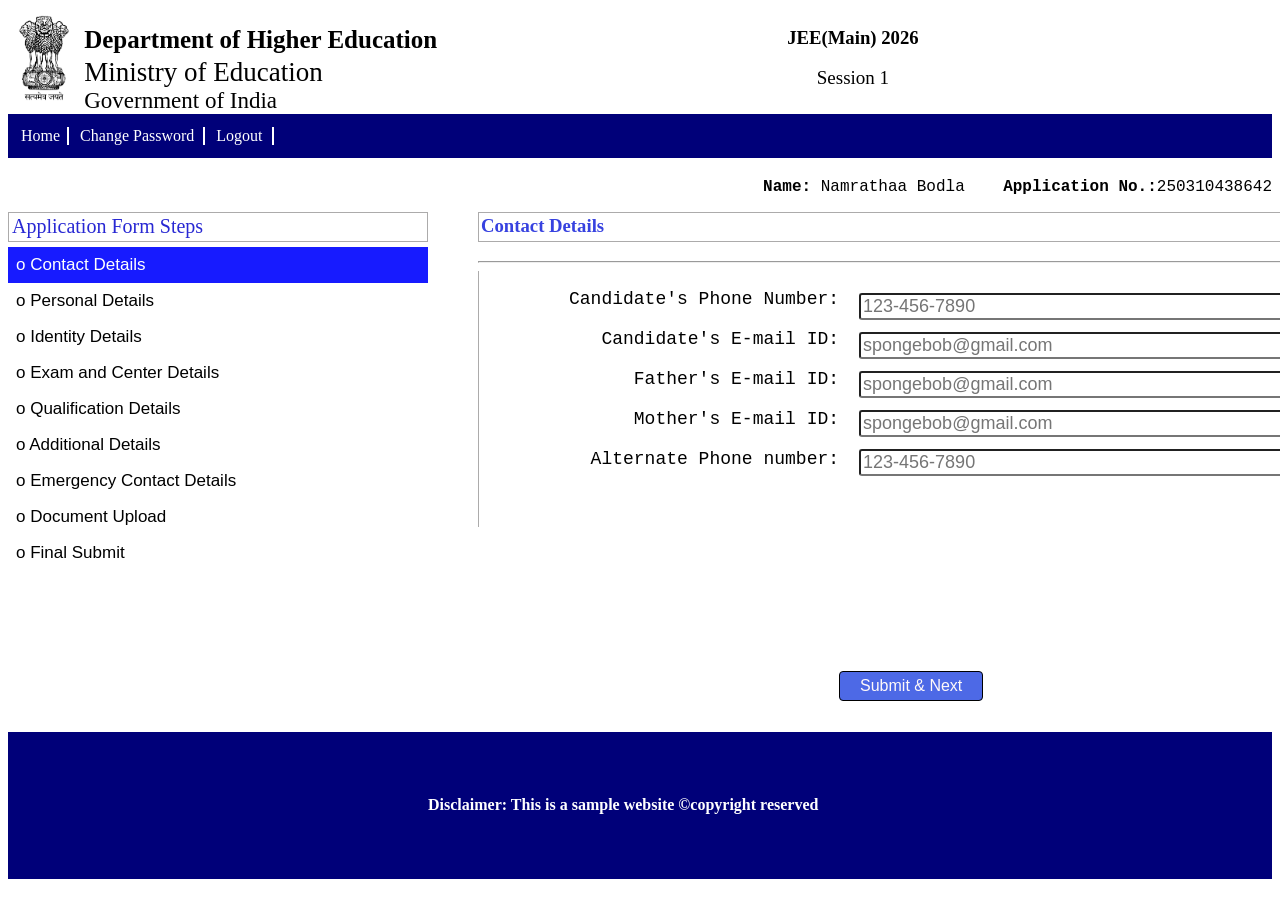
<file: index.html>
<!DOCTYPE html>
<html>
    <head>
        <title>JEE MAINS APPLICATION FORM</title>
        <link rel="icon" href="flag.png">
        <link rel="stylesheet" href="form.css">
        <meta name="viewport" content="width=device-width, initial-scale=1.0">
        <link href="https://fonts.google.com/share?selection.family=Noto+Serif:ital,wght@0,100..900;1,100..900|Roboto:ital,wght@0,100..900;1,100..900">
    </head>
 <body>
    <header>
        <img  id="emblem" src="emblem.avif" height="100px">
        <div class="heading">
            <h1 id="h11">Department of Higher Education</h1>
            <h1 id="h12">Ministry of Education</h1>
            <h2 id="h21">Government of India</h2>
        </div>
        <div class="mainname">
            <h3>JEE(Main) 2026</h3>
            <p>Session 1</p>
        </div>
    
        <div class="navline">
            <div id="home">Home</div>
            <div id="cp">Change Password</div>
            <div id="lo">Logout</div>
        </div>
        <div class="line2">
            <pre><h4>Name:</h4> Namrathaa Bodla    <h4>Application No.:</h4>250310438642</pre>
        </div>
    </header>
    <div class="sidebar">
       <div id="sbheading"> Application Form Steps</div>
           <div class="sbdetails">       
           <div style="padding:8px;color:white; background-color: #171bff;"> o Contact Details</div>
           <div style="padding:8px;">o Personal Details</div>
           <div style="padding:8px;">o Identity Details</div>
           <div style="padding:8px;">o Exam and Center Details</div>
           <div style="padding:8px;">o Qualification Details</div>
           <div style="padding:8px;">o Additional Details</div>
           <div style="padding:8px;">o Emergency Contact Details</div>
           <div style="padding:8px;">o Document Upload</div>
           <div style="padding:8px;">o Final Submit</div>
         </div>
        </div>
   
     <div class="contact">
        <h3>Contact Details</h3>
        <hr>
     <form action="pdetails.html">
         <div class="contactname">
             
           <pre>Candidate's Phone Number:
            
Candidate's E-mail ID:

Father's E-mail ID:

Mother's E-mail ID:

Alternate Phone number:

           </pre>
        </div>
          
        <div class="contactdetails">
              
            <input type="tel" placeholder="123-456-7890" pattern="[0-9]{3}-[0-9]{3}-[0-9]{4}" title="enter in this format: 123-456-7890" required>
            <input type="email" placeholder="spongebob@gmail.com" title="Enter in this format: spongebob@gmail.com" required>
            <input type="email" placeholder="spongebob@gmail.com" title="Enter in this format: spongebob@gmail.com" required>
            <input type="email" placeholder="spongebob@gmail.com"title="Enter in this format: spongebob@gmail.com" required>
            <input type="tel" placeholder="123-456-7890" pattern="[0-9]{3}-[0-9]{3}-[0-9]{4}" title="enter in this format: 123-456-7890" required>
            
        </div>
    
 <div class="contactsubmit">
        <button type="submit"> Submit & Next</button>
    </div>
</form>
</div>
        </body>
    <footer>
       <div class="ffoot"><h4>Disclaimer: This is a sample website
                        &copy;copyright reserved</h4></div>
    </footer>
 
</html>
</file>
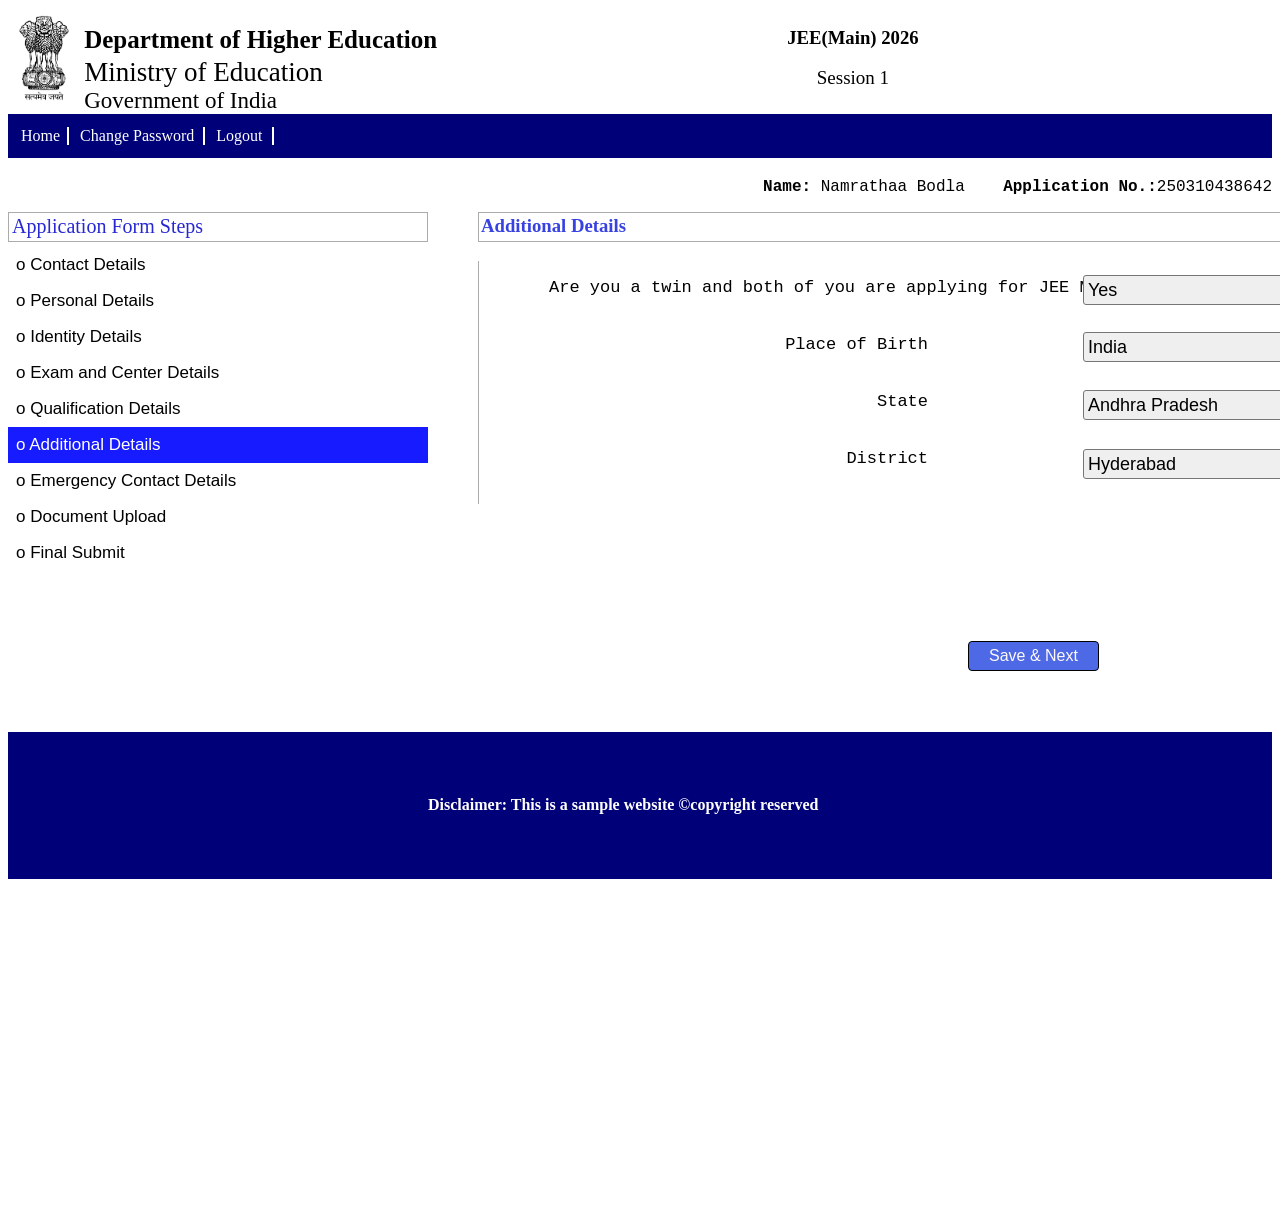
<file: adetails.html>
<!DOCTYPE html>
<html>
    <head>
        <meta name="viewport" content="width=device-width, initial-scale=1.0">
        <title>JEE MAINS APPLICATION FORM</title>
        <link rel="icon" href="flag.png">
        <link rel="stylesheet" href="form.css">
        <link href="https://fonts.google.com/share?selection.family=Noto+Serif:ital,wght@0,100..900;1,100..900|Roboto:ital,wght@0,100..900;1,100..900">
    </head>
    <body>
    <header>
        <img  id="emblem" src="emblem.avif" height="100px">
        <div class="heading">
            <h1 id="h11">Department of Higher Education</h1>
            <h1 id="h12">Ministry of Education</h1>
            <h2 id="h21">Government of India</h2>
        </div>
        <div class="mainname">
            <h3>JEE(Main) 2026</h3>
            <p>Session 1</p>
        </div>
        <div class="navline">
            <div id="home">Home</div>
            <div id="cp">Change Password</div>
            <div id="lo">Logout</div>
        </div>
         <div class="line2">
            <pre><h4>Name:</h4> Namrathaa Bodla    <h4>Application No.:</h4>250310438642</pre>
        </div>
    </header>
    <div class="sidebar">
       <div id="sbheading"> Application Form Steps</div>
           <div class="sbdetails">       
           <div style="padding:8px;"> o Contact Details</div>
           <div style="padding:8px;">o Personal Details</div>
           <div style="padding:8px;">o Identity Details</div>
           <div style="padding:8px;">o Exam and Center Details</div>
           <div style="padding:8px;">o Qualification Details</div>
           <div style="padding:8px;color:white; background-color: #171bff;">o Additional Details</div>
           <div style="padding:8px;">o Emergency Contact Details</div>
           <div style="padding:8px;">o Document Upload</div>
           <div style="padding:8px;">o Final Submit</div>
         </div>
        </div>
    <div class="adetails">
        <h3>Additional Details</h3>
        <form action="emc.html">
        <div class="adetailsname">
<pre>Are you a twin and both of you are applying for JEE MAIN?
                 

Place of Birth


State


District
        </pre>
        </div>
<div class="adetailsdetails">
    <select style="width:450px; height:30px ;font-size:large; margin-top:14px;margin-left:95px;display:block">
                <option>Yes</option>
                <option>No</option>
             </select>

             <select style="width:450px; height:30px ;font-size:large; margin-top:27px;margin-left:95px;display:block">
                <option>India</option>
                <option>Foreign</option>
             </select>
             <select style="width:450px; height:30px ;font-size:large; margin-top:28px;margin-left:95px;display:block">
                    <option>Andhra Pradesh</option>
    <option>Arunachal Pradesh</option>
    <option>Assam</option>
    <option>Bihar</option>
    <option>Chhattisgarh</option>
    <option>Goa</option>
    <option>Gujarat</option>
    <option>Haryana</option>
    <option>Himachal Pradesh</option>
    <option>Jharkhand</option>
    <option>Karnataka</option>
    <option>Kerala</option>
    <option>Madhya Pradesh</option>
    <option>Maharashtra</option>
    <option>Manipur</option>
    <option>Meghalaya</option>
    <option>Mizoram</option>
    <option>Nagaland</option>
    <option>Odisha</option>
    <option>Punjab</option>
    <option>Rajasthan</option>
    <option>Sikkim</option>
    <option>Tamil Nadu</option>
    <option>Telangana</option>
    <option>Tripura</option>
    <option>Uttar Pradesh</option>
    <option>Uttarakhand</option>
    <option>West Bengal</option>
    <option>Andaman and Nicobar Islands</option>
    <option>Chandigarh</option>
    <option>Dadra and Nagar Haveli and Daman and Diu</option>
    <option>Jammu and Kashmir</option>
    <option>Ladakh</option>
             </select>
<select style="width:450px; height:30px ;font-size:large; margin-top:29px;margin-left:95px;display:block">
    <option>Hyderabad</option>
    <option>Bengaluru</option>
    <option>Jaipur</option>
    <option>Agra</option>
</select>
</div>
<div class="adetailssubmit">
        <button>Save & Next</button>
    </div>
    </form>
</div>
<footer>
       <div class="afoot"><h4>Disclaimer: This is a sample website
                        &copy;copyright reserved</h4></div>
    </footer>
</body>
</html>
</file>
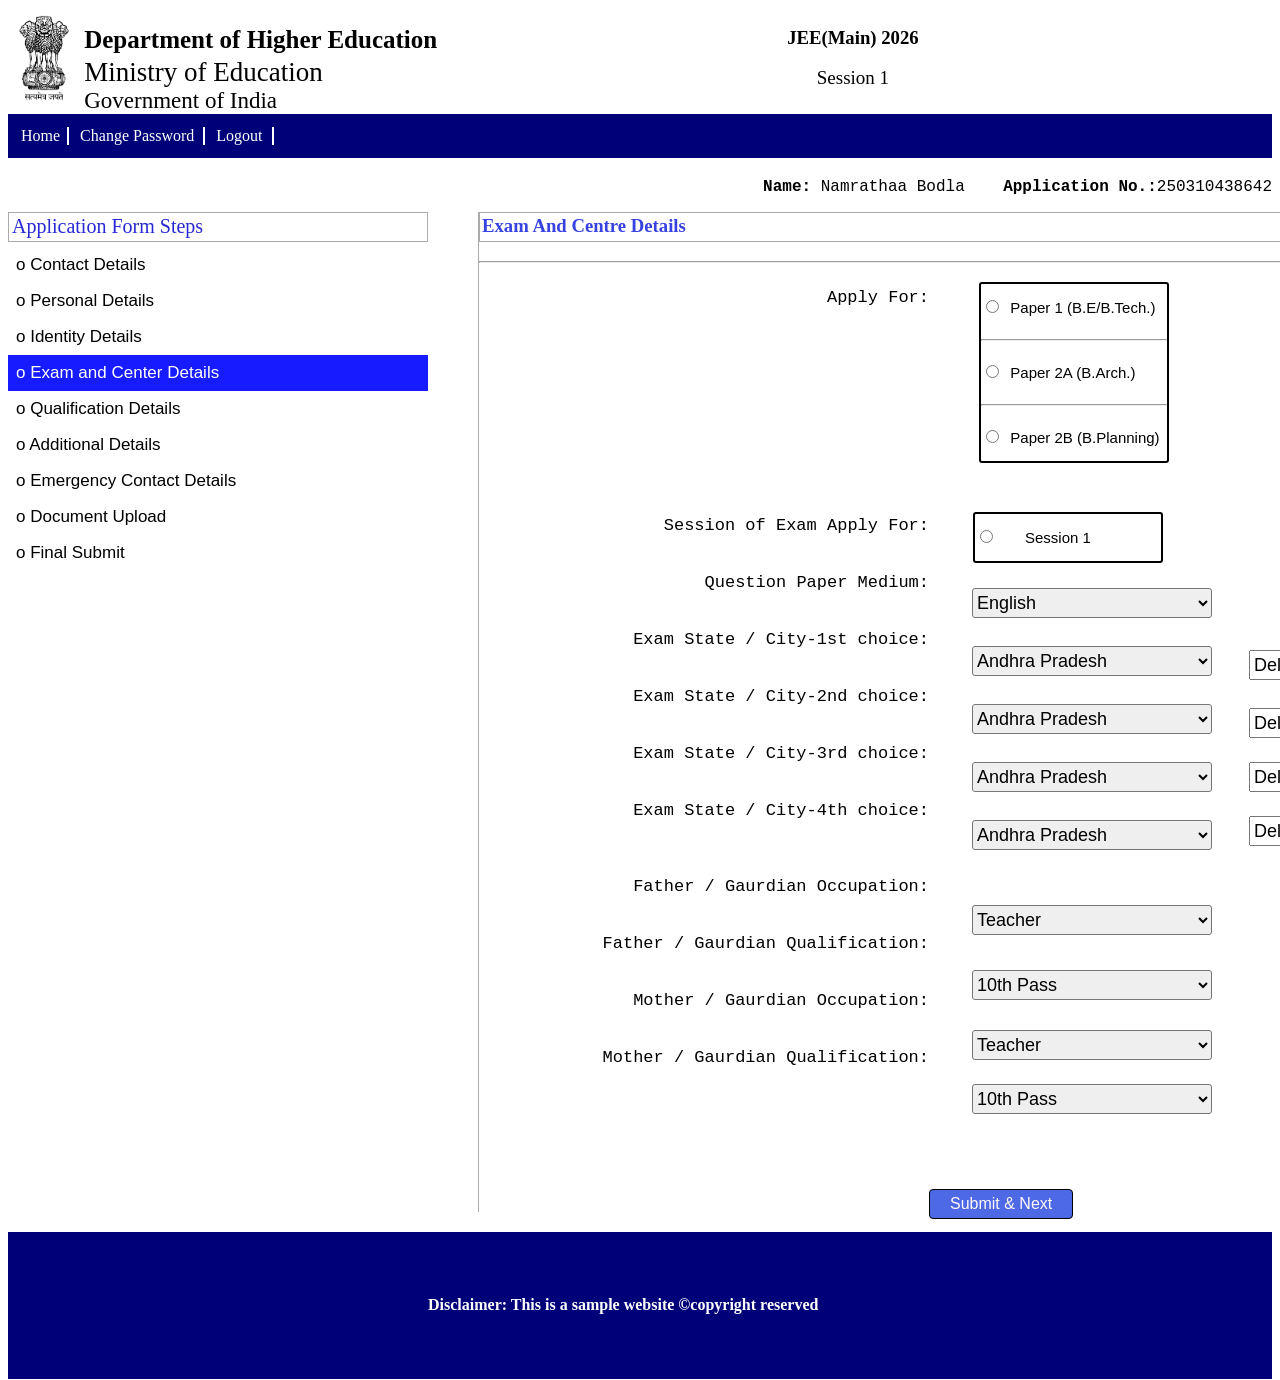
<file: ecdetails.html>
<!DOCTYPE html>
<html>
    <head>
        <meta name="viewport" content="width=device-width, initial-scale=1.0">
        <title>JEE MAINS APPLICATION FORM</title>
        <link rel="icon" href="flag.png">
        <link rel="stylesheet" href="form.css">
        <link href="https://fonts.google.com/share?selection.family=Noto+Serif:ital,wght@0,100..900;1,100..900|Roboto:ital,wght@0,100..900;1,100..900">
    </head>
    <body>
    <header>
        <img  id="emblem" src="emblem.avif" height="100px">
        <div class="heading">
            <h1 id="h11">Department of Higher Education</h1>
            <h1 id="h12">Ministry of Education</h1>
            <h2 id="h21">Government of India</h2>
        </div>
        <div class="mainname">
            <h3>JEE(Main) 2026</h3>
            <p>Session 1</p>
        </div>
        <div class="navline">
            <div id="home">Home</div>
            <div id="cp">Change Password</div>
            <div id="lo">Logout</div>
        </div>
         <div class="line2">
            <pre><h4>Name:</h4> Namrathaa Bodla    <h4>Application No.:</h4>250310438642</pre>
        </div>
    </header>
    <div class="sidebar">
       <div id="sbheading"> Application Form Steps</div>
           <div class="sbdetails">       
           <div style="padding:8px;"> o Contact Details</div>
           <div style="padding:8px;">o Personal Details</div>
           <div style="padding:8px;">o Identity Details</div>
           <div style="padding:8px;color:white; background-color: #171bff;">o Exam and Center Details</div>
           <div style="padding:8px;">o Qualification Details</div>
           <div style="padding:8px;">o Additional Details</div>
           <div style="padding:8px;">o Emergency Contact Details</div>
           <div style="padding:8px;">o Document Upload</div>
           <div style="padding:8px;">o Final Submit</div>
         </div>
        </div>
    <div class="ecdetails">
        <h3>Exam And Centre Details</h3>
        <hr>
        <form action="qdetails.html" style="display:contents">
        <div class="ecdetailsname">
    <pre>
Apply For:











Session of Exam Apply For:


Question Paper Medium:


Exam State / City-1st choice:


Exam State / City-2nd choice:


Exam State / City-3rd choice:


Exam State / City-4th choice:



Father / Gaurdian Occupation:


Father / Gaurdian Qualification:


Mother / Gaurdian Occupation:


Mother / Gaurdian Qualification:


    </pre>
        </div>
            <div class="applyfor">
                <input type="radio" required name="e1"><pre style="font-size:15px;font-family: 'Gill Sans', 'Gill Sans MT', Calibri, 'Trebuchet MS', sans-serif;">  Paper 1 (B.E/B.Tech.)</pre>
                <hr>
                <input type="radio" name="e1"><pre style="font-size:15px;font-family: 'Gill Sans', 'Gill Sans MT', Calibri, 'Trebuchet MS', sans-serif;">  Paper 2A (B.Arch.)</pre>
                <hr>
                <input type="radio" name="e1"><pre style="font-size:15px;font-family: 'Gill Sans', 'Gill Sans MT', Calibri, 'Trebuchet MS', sans-serif;">  Paper 2B (B.Planning)</pre>
            
            </div>
            <div class="session">
                <input type="radio" required name="session"> <pre style="font-size:15px;font-family: 'Gill Sans', 'Gill Sans MT', Calibri, 'Trebuchet MS', sans-serif;">      Session 1</pre>
            </div>
            <div class="ecdetailsdetails">
                <select style="width:240px;height:30px ;font-size:large; margin-top:55px;display:block">
    <option>English</option>
    <option>Hindi</option>
    <option>Assamese</option>
    <option>Bengali</option>
    <option>Gujarati</option>
    <option>Kannada</option>
    <option>Malayalam</option>
    <option>Marathi</option>
    <option>Odia</option>
    <option>Punjabi</option>
    <option>Tamil</option>
    <option>Telugu</option>
    <option>Urdu</option>
</select>

<select style="width:240px; height:30px ;font-size:large; margin-top:28px;display:block">
    <option>Andhra Pradesh</option>
    <option>Arunachal Pradesh</option>
    <option>Assam</option>
    <option>Bihar</option>
    <option>Chhattisgarh</option>
    <option>Goa</option>
    <option>Gujarat</option>
    <option>Haryana</option>
    <option>Himachal Pradesh</option>
    <option>Jharkhand</option>
    <option>Karnataka</option>
    <option>Kerala</option>
    <option>Madhya Pradesh</option>
    <option>Maharashtra</option>
    <option>Manipur</option>
    <option>Meghalaya</option>
    <option>Mizoram</option>
    <option>Nagaland</option>
    <option>Odisha</option>
    <option>Punjab</option>
    <option>Rajasthan</option>
    <option>Sikkim</option>
    <option>Tamil Nadu</option>
    <option>Telangana</option>
    <option>Tripura</option>
    <option>Uttar Pradesh</option>
    <option>Uttarakhand</option>
    <option>West Bengal</option>
    <option>Andaman and Nicobar Islands</option>
    <option>Chandigarh</option>
    <option>Dadra and Nagar Haveli and Daman and Diu</option>
    <option>Jammu and Kashmir</option>
    <option>Ladakh</option>
</select>

<select style="width:240px; height:30px ;font-size:large; margin-top:28px;display:block">
    <option>Andhra Pradesh</option>
    <option>Arunachal Pradesh</option>
    <option>Assam</option>
    <option>Bihar</option>
    <option>Chhattisgarh</option>
    <option>Goa</option>
    <option>Gujarat</option>
    <option>Haryana</option>
    <option>Himachal Pradesh</option>
    <option>Jharkhand</option>
    <option>Karnataka</option>
    <option>Kerala</option>
    <option>Madhya Pradesh</option>
    <option>Maharashtra</option>
    <option>Manipur</option>
    <option>Meghalaya</option>
    <option>Mizoram</option>
    <option>Nagaland</option>
    <option>Odisha</option>
    <option>Punjab</option>
    <option>Rajasthan</option>
    <option>Sikkim</option>
    <option>Tamil Nadu</option>
    <option>Telangana</option>
    <option>Tripura</option>
    <option>Uttar Pradesh</option>
    <option>Uttarakhand</option>
    <option>West Bengal</option>
    <option>Andaman and Nicobar Islands</option>
    <option>Chandigarh</option>
    <option>Dadra and Nagar Haveli and Daman and Diu</option>
    <option>Jammu and Kashmir</option>
    <option>Ladakh</option>
</select>

<select style="width:240px; height:30px ;font-size:large; margin-top:28px;display:block">
    <option>Andhra Pradesh</option>
    <option>Arunachal Pradesh</option>
    <option>Assam</option>
    <option>Bihar</option>
    <option>Chhattisgarh</option>
    <option>Goa</option>
    <option>Gujarat</option>
    <option>Haryana</option>
    <option>Himachal Pradesh</option>
    <option>Jharkhand</option>
    <option>Karnataka</option>
    <option>Kerala</option>
    <option>Madhya Pradesh</option>
    <option>Maharashtra</option>
    <option>Manipur</option>
    <option>Meghalaya</option>
    <option>Mizoram</option>
    <option>Nagaland</option>
    <option>Odisha</option>
    <option>Punjab</option>
    <option>Rajasthan</option>
    <option>Sikkim</option>
    <option>Tamil Nadu</option>
    <option>Telangana</option>
    <option>Tripura</option>
    <option>Uttar Pradesh</option>
    <option>Uttarakhand</option>
    <option>West Bengal</option>
    <option>Andaman and Nicobar Islands</option>
    <option>Chandigarh</option>
    <option>Dadra and Nagar Haveli and Daman and Diu</option>
    <option>Jammu and Kashmir</option>
    <option>Ladakh</option>
</select>

<select style="width:240px; height:30px ;font-size:large; margin-top:28px;display:block">
    <option>Andhra Pradesh</option>
    <option>Arunachal Pradesh</option>
    <option>Assam</option>
    <option>Bihar</option>
    <option>Chhattisgarh</option>
    <option>Goa</option>
    <option>Gujarat</option>
    <option>Haryana</option>
    <option>Himachal Pradesh</option>
    <option>Jharkhand</option>
    <option>Karnataka</option>
    <option>Kerala</option>
    <option>Madhya Pradesh</option>
    <option>Maharashtra</option>
    <option>Manipur</option>
    <option>Meghalaya</option>
    <option>Mizoram</option>
    <option>Nagaland</option>
    <option>Odisha</option>
    <option>Punjab</option>
    <option>Rajasthan</option>
    <option>Sikkim</option>
    <option>Tamil Nadu</option>
    <option>Telangana</option>
    <option>Tripura</option>
    <option>Uttar Pradesh</option>
    <option>Uttarakhand</option>
    <option>West Bengal</option>
    <option>Andaman and Nicobar Islands</option>
    <option>Chandigarh</option>
    <option>Dadra and Nagar Haveli and Daman and Diu</option>
    <option>Jammu and Kashmir</option>
    <option>Ladakh</option>
</select>

<select style="width:240px; height:30px ;font-size:large; margin-top:55px;display:block">
    <option>Teacher</option>
    <option>Lawyer</option>
    <option>Doctor</option>
    <option>Bussiness</option>
    <option>Other</option>
</select>

<select style="width:240px; height:30px ;font-size:large; margin-top:35px;display:block">
    <option>10th Pass</option>
    <option>Intermediate</option>
    <option>Graduate</option>
    <option>Masters</option>
    <option>Ph.D</option>
</select>

<select style="width:240px; height:30px ;font-size:large; margin-top:30px;display:block">
    <option>Teacher</option>
    <option>Lawyer</option>
    <option>Doctor</option>
    <option>Bussiness</option>
    <option>Other</option>
</select>

<select style="width:240px; height:30px ;font-size:large; margin-top:24px;display:block">
    <option>10th Pass</option>
    <option>Intermediate</option>
    <option>Graduate</option>
    <option>Masters</option>
    <option>Ph.D</option>
</select>
            </div>
            <div class="ecdetailsdetails2">
                <select style="width:240px; height:30px ;font-size:large; margin-top:20px;display:block">
                    <option>Delhi</option>
                    <option>Mumbai</option>
                    <option>Bengaluru</option>
                    <option>Kolkata</option>
                    <option>Hyderabad</option>
                    <option>Pune</option>
                    <option>Agra</option>
                    <option>Ahmedabad</option>
                    <option>Jaipur</option>
                    <option>Vizag</option>
                </select>
                <select style="width:240px; height:30px ;font-size:large; margin-top:28px;display:block">
                    <option>Delhi</option>
                    <option>Mumbai</option>
                    <option>Bengaluru</option>
                    <option>Kolkata</option>
                    <option>Hyderabad</option>
                    <option>Pune</option>
                    <option>Agra</option>
                    <option>Ahmedabad</option>
                    <option>Jaipur</option>
                    <option>Vizag</option>
                </select>
                <select style="width:240px; height:30px ;font-size:large; margin-top:24px;display:block">
                    <option>Delhi</option>
                    <option>Mumbai</option>
                    <option>Bengaluru</option>
                    <option>Kolkata</option>
                    <option>Hyderabad</option>
                    <option>Pune</option>
                    <option>Agra</option>
                    <option>Ahmedabad</option>
                    <option>Jaipur</option>
                    <option>Vizag</option>
                </select>
                <select style="width:240px; height:30px ;font-size:large; margin-top:24px;display:block">
                    <option>Delhi</option>
                    <option>Mumbai</option>
                    <option>Bengaluru</option>
                    <option>Kolkata</option>
                    <option>Hyderabad</option>
                    <option>Pune</option>
                    <option>Agra</option>
                    <option>Ahmedabad</option>
                    <option>Jaipur</option>
                    <option>Vizag</option>
                </select>
            </div>
            <div class="ecdetailssubmit">
        <button>Submit & Next</button>
    </div>
    </form>
</div>
   <footer>
       <div class="ecfoot"><h4>Disclaimer: This is a sample website
                        &copy;copyright reserved</h4></div>
    </footer>
        </body>
        </html>
</file>
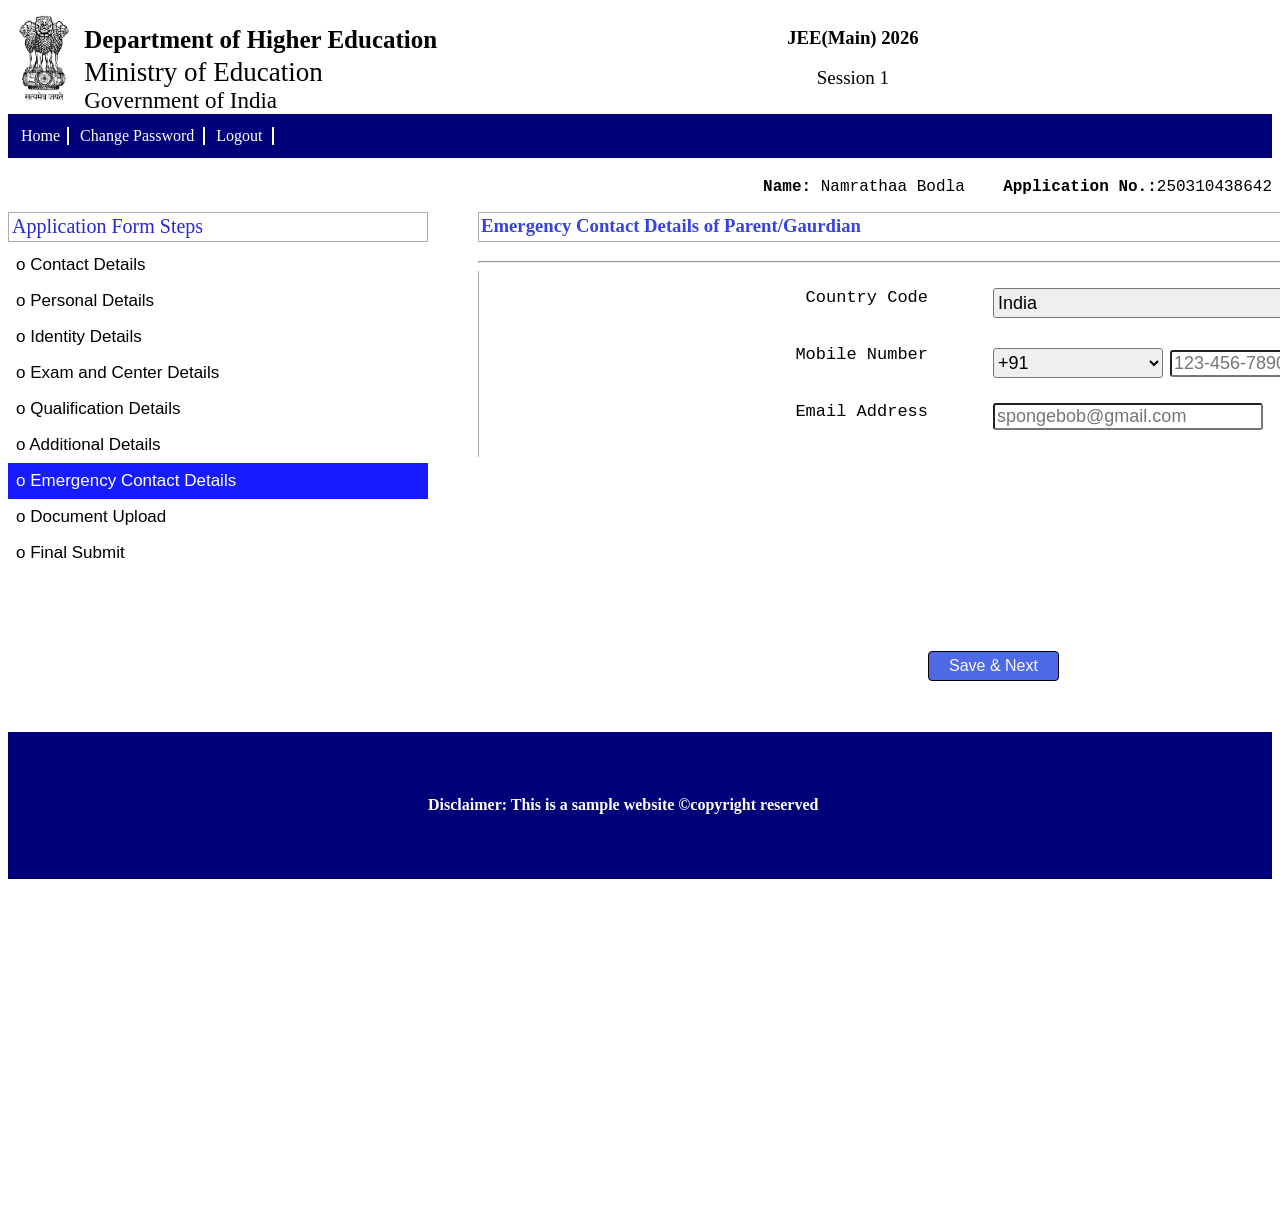
<file: emc.html>
<!DOCTYPE html>
<html>
    <head>
        <meta name="viewport" content="width=device-width, initial-scale=1.0">
        <title>JEE MAINS APPLICATION FORM</title>
        <link rel="icon" href="flag.png">
        <link rel="stylesheet" href="form.css">
        <link href="https://fonts.google.com/share?selection.family=Noto+Serif:ital,wght@0,100..900;1,100..900|Roboto:ital,wght@0,100..900;1,100..900">
    </head>
    <body>
    <header>
        <img  id="emblem" src="emblem.avif" height="100px">
        <div class="heading">
            <h1 id="h11">Department of Higher Education</h1>
            <h1 id="h12">Ministry of Education</h1>
            <h2 id="h21">Government of India</h2>
        </div>
        <div class="mainname">
            <h3>JEE(Main) 2026</h3>
            <p>Session 1</p>
        </div>
        
        <div class="navline">
            <div id="home">Home</div>
            <div id="cp">Change Password</div>
            <div id="lo">Logout</div>
        </div>
         <div class="line2">
            <pre><h4>Name:</h4> Namrathaa Bodla    <h4>Application No.:</h4>250310438642</pre>
        </div>
    </header>
    <div class="sidebar">
       <div id="sbheading"> Application Form Steps</div>
           <div class="sbdetails">       
           <div style="padding:8px;"> o Contact Details</div>
           <div style="padding:8px;">o Personal Details</div>
           <div style="padding:8px;">o Identity Details</div>
           <div style="padding:8px;">o Exam and Center Details</div>
           <div style="padding:8px;">o Qualification Details</div>
           <div style="padding:8px;">o Additional Details</div>
           <div style="padding:8px;color:white; background-color: #171bff;">o Emergency Contact Details</div>
           <div style="padding:8px;">o Document Upload</div>
           <div style="padding:8px;">o Final Submit</div>
         </div>
        </div>
    <div class="edetails">
        <h3>Emergency Contact Details of Parent/Gaurdian</h3>
        <hr>
        <form action="file.html">
        <div class="edetailsname">
            <pre>Country Code


Mobile Number


Email Address
            </pre>
        </div>
        <div class="edetailsdetails">
            <select style="width:450px; height:30px ;font-size:large; margin-top:17px;display:inline-block">
                <option>India</option>
                <option>Dubai</option>
                <option>Nepal</option>
            </select>
            <select style="width:170px; height:30px ;font-size:large; margin-top:30px;display:inline-block">
            <option>+91</option>
            <option>+971</option>
            <option>+977</option>
            <input type="tel" style="height:27px;width:270px;margin-left:7px;font-size:large;" placeholder="123-456-7890" pattern="[0-9]{3}-[0-9]{3}-[0-9]{4}" required>
             <input type="email" style="height:27px;width:270px;font-size:large;margin-top:25px;" required title="Enter in this format: spongebob@gmail.com" placeholder="spongebob@gmail.com">
            </div>
            <div class="edetailssubmit">
        <button> Save & Next</button>
    </div>
    </form>
        </div>
        <footer>
       <div class="efoot"><h4>Disclaimer: This is a sample website
                        &copy;copyright reserved</h4></div>
    </footer>
    </body>
    </html>
</file>
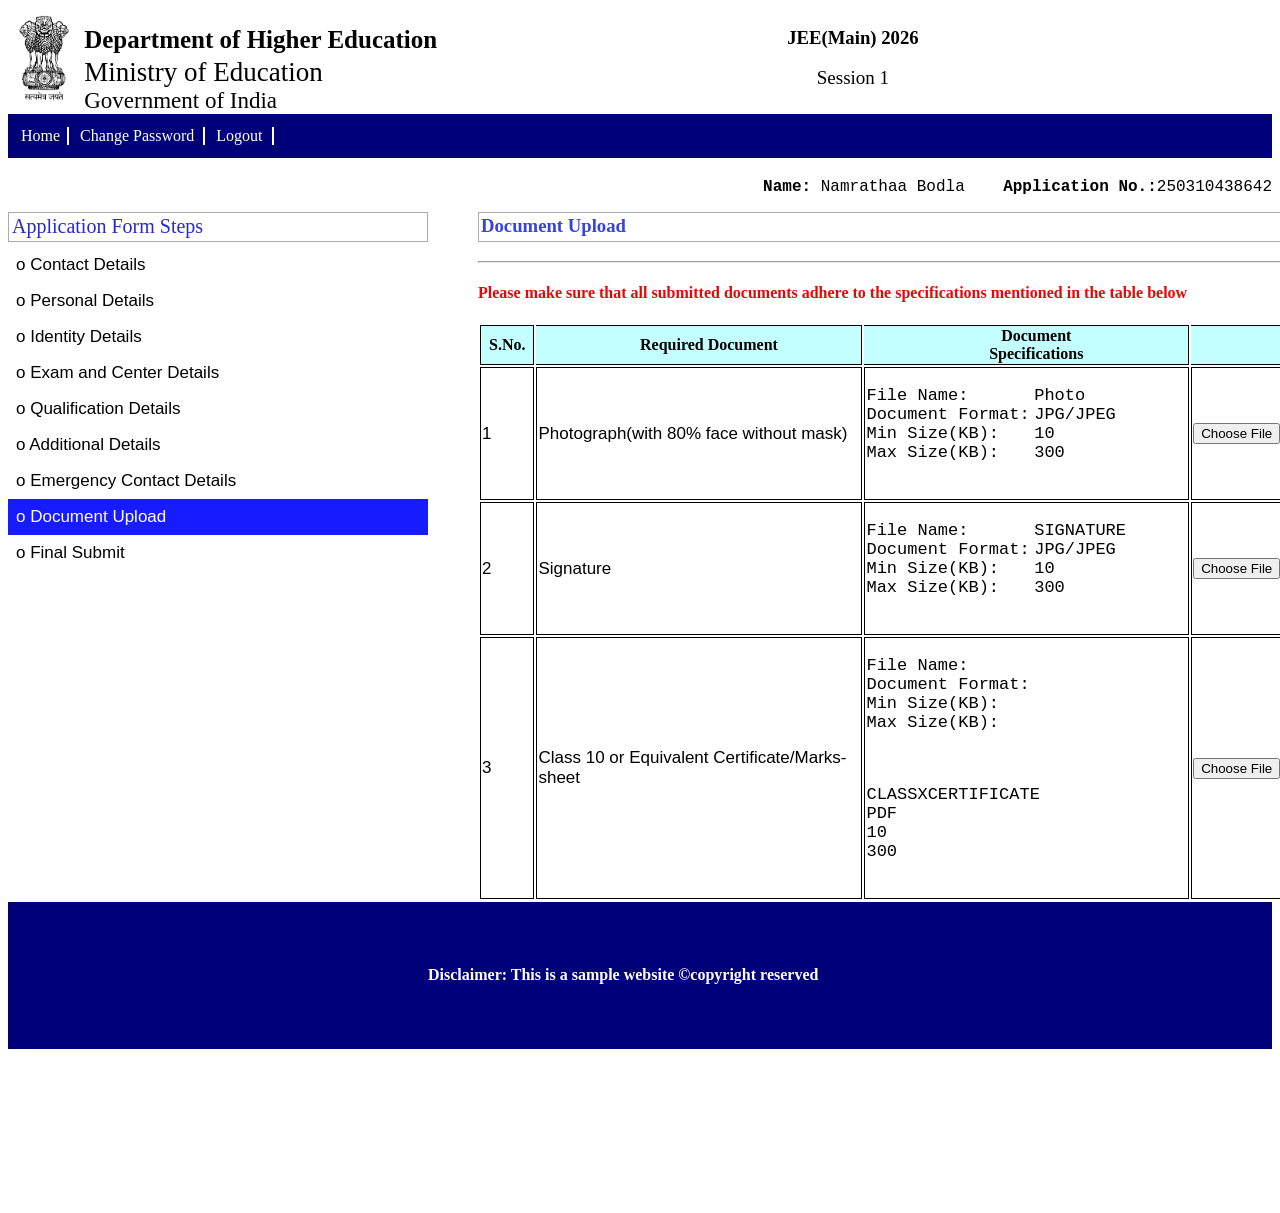
<file: file.html>
<!DOCTYPE html>
<html>
    <head>
        <meta name="viewport" content="width=device-width, initial-scale=1.0">
        <title>JEE MAINS APPLICATION FORM</title>
        <link rel="icon" href="flag.png">
        <link rel="stylesheet" href="form.css">
        <link href="https://fonts.google.com/share?selection.family=Noto+Serif:ital,wght@0,100..900;1,100..900|Roboto:ital,wght@0,100..900;1,100..900">
    </head>
    <body>
    <header>
        <img  id="emblem" src="emblem.avif" height="100px">
        <div class="heading">
            <h1 id="h11">Department of Higher Education</h1>
            <h1 id="h12">Ministry of Education</h1>
            <h2 id="h21">Government of India</h2>
        </div>
        <div class="mainname">
            <h3>JEE(Main) 2026</h3>
            <p>Session 1</p>
        </div>
        
        <div class="navline">
            <div id="home">Home</div>
            <div id="cp">Change Password</div>
            <div id="lo">Logout</div>
        </div>
       <div class="line2">
            <pre><h4>Name:</h4> Namrathaa Bodla    <h4>Application No.:</h4>250310438642</pre>
        </div>
    </header>
    <div class="sidebar">
       <div id="sbheading"> Application Form Steps</div>
           <div class="sbdetails">       
           <div style="padding:8px;"> o Contact Details</div>
           <div style="padding:8px;">o Personal Details</div>
           <div style="padding:8px;">o Identity Details</div>
           <div style="padding:8px;">o Exam and Center Details</div>
           <div style="padding:8px;">o Qualification Details</div>
           <div style="padding:8px;">o Additional Details</div>
           <div style="padding:8px;">o Emergency Contact Details</div>
           <div style="padding:8px;color:white; background-color: #171bff;">o Document Upload</div>
           <div style="padding:8px;">o Final Submit</div>
         </div>
        </div>
    <div class="fdetails">
        <h3>Document Upload</h3>
        <hr>
        <form action="fs.html" enctype="multipart/form-data" style="display:contents;">
        <h4 style="color:rgb(228, 8, 8);">Please make sure that all submitted documents adhere to the specifications mentioned in the table below</h4>
        <table>
            <tr class="tableheading">
                <th style="padding-right:8px;padding-left:8px;border-left:1px solid black;">S.No.</th>
                <th>Required Document</th>
                <th>Document Specifications</th>
                <th>Upload</th>
                
                <th>View</th>
            </tr>
            <tr class="content">
                <td>1</td>
                <td>Photograph(with 80% face without mask)</td>
                <td>
                    <div class="name">
                        <pre>File Name:
Document Format:
Min Size(KB):
Max Size(KB):
                        </pre>
                    </div>
                    <div class="namedetails">
                        <pre>Photo
JPG/JPEG
10
300
 </pre>
                    </div>
                </td>
                <td><input  required type="file" accept="image/jpg,image/jpeg"></td>
                
                <td><pre>Click here to view 
uploaded document</pre></td>
            </tr>
            <tr class="content">
                <td>2</td>
                <td>Signature</td>
                <td>
                    <div class="name">
                        <pre>File Name:
Document Format:
Min Size(KB):
Max Size(KB):
                        </pre>
                    </div>
                    <div class="namedetails">
                        <pre>SIGNATURE
JPG/JPEG
10
300
 </pre>
                    </div>
                </td>
                <td><input required type="file" accept="image/jpg,image/jpeg"></td>
                
                <td><pre>Click here to view 
uploaded document</pre></td>
            </tr>
            <tr class="content">
                <td>3</td>
                <td>Class 10 or Equivalent
                     Certificate/Marks-sheet</td>
                <td>
                    <div class="name">
                        <pre>File Name:
Document Format:
Min Size(KB):
Max Size(KB):
                        </pre>
                    </div>
                    <div class="namedetails">
                        <pre>CLASSXCERTIFICATE
PDF
10
300
 </pre>
                    </div>
                </td>
                <td><input required type="file" accept="application/pdf"></td>
                
                <td><pre>Click here to view 
uploaded document</pre></td>
            </tr>
        </table>
    <div class="fdetailssubmit">
        <button> Submit</button>
    </div>  
    </form>  
</div>
<footer>
       <div class="fifoot"><h4>Disclaimer: This is a sample website
                        &copy;copyright reserved</h4></div>
    </footer>
    </body>
    </html>
</file>
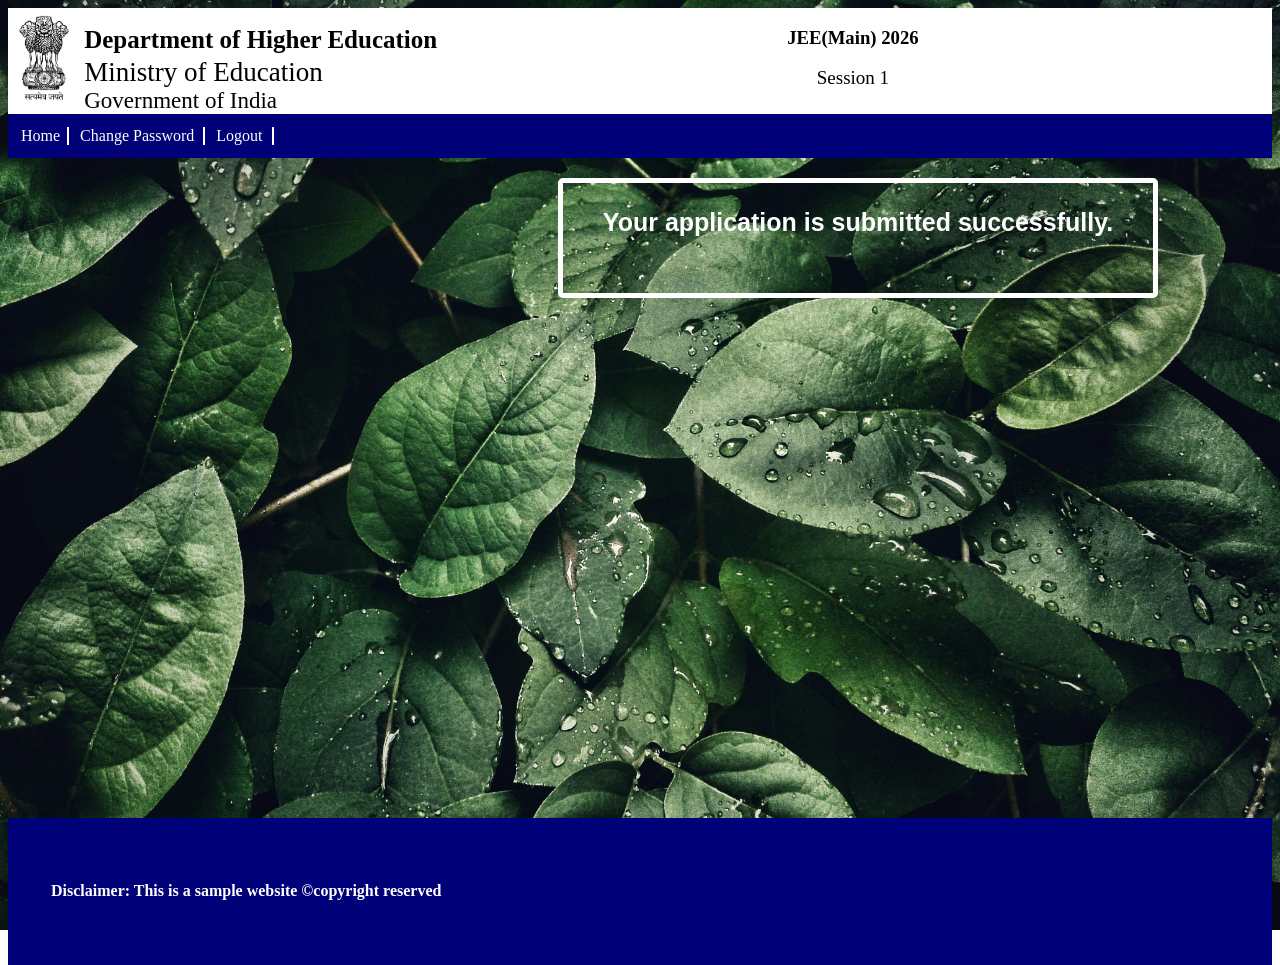
<file: fs.html>
<!DOCTYPE html>
<html>
    <head>
        <meta name="viewport" content="width=device-width, initial-scale=1.0">
        <title>JEE MAINS APPLICATION FORM</title>
        <link rel="icon" href="flag.png">
        <link rel="stylesheet" href="form.css">
        <link href="https://fonts.google.com/share?selection.family=Noto+Serif:ital,wght@0,100..900;1,100..900|Roboto:ital,wght@0,100..900;1,100..900">
    </head>
    <body class="fsb">
    <header>
        <img  id="emblem" src="emblem.avif" height="100px">
        <div class="heading">
            <h1 id="h11">Department of Higher Education</h1>
            <h1 id="h12">Ministry of Education</h1>
            <h2 id="h21">Government of India</h2>
        </div>
        <div class="mainname">
            <h3>JEE(Main) 2026</h3>
            <p>Session 1</p>
        </div>
        
        <div class="navline">
            <div id="home">Home</div>
            <div id="cp">Change Password</div>
            <div id="lo">Logout</div>
        </div>
    </header>
        <div class="msg">
            <p>Your application is submitted successfully.</p>
        </div>
        
    </body>
    <footer>
       <div class="ffoot"><h4>Disclaimer: This is a sample website
                        &copy;copyright reserved</h4></div>
    </footer>
</file>
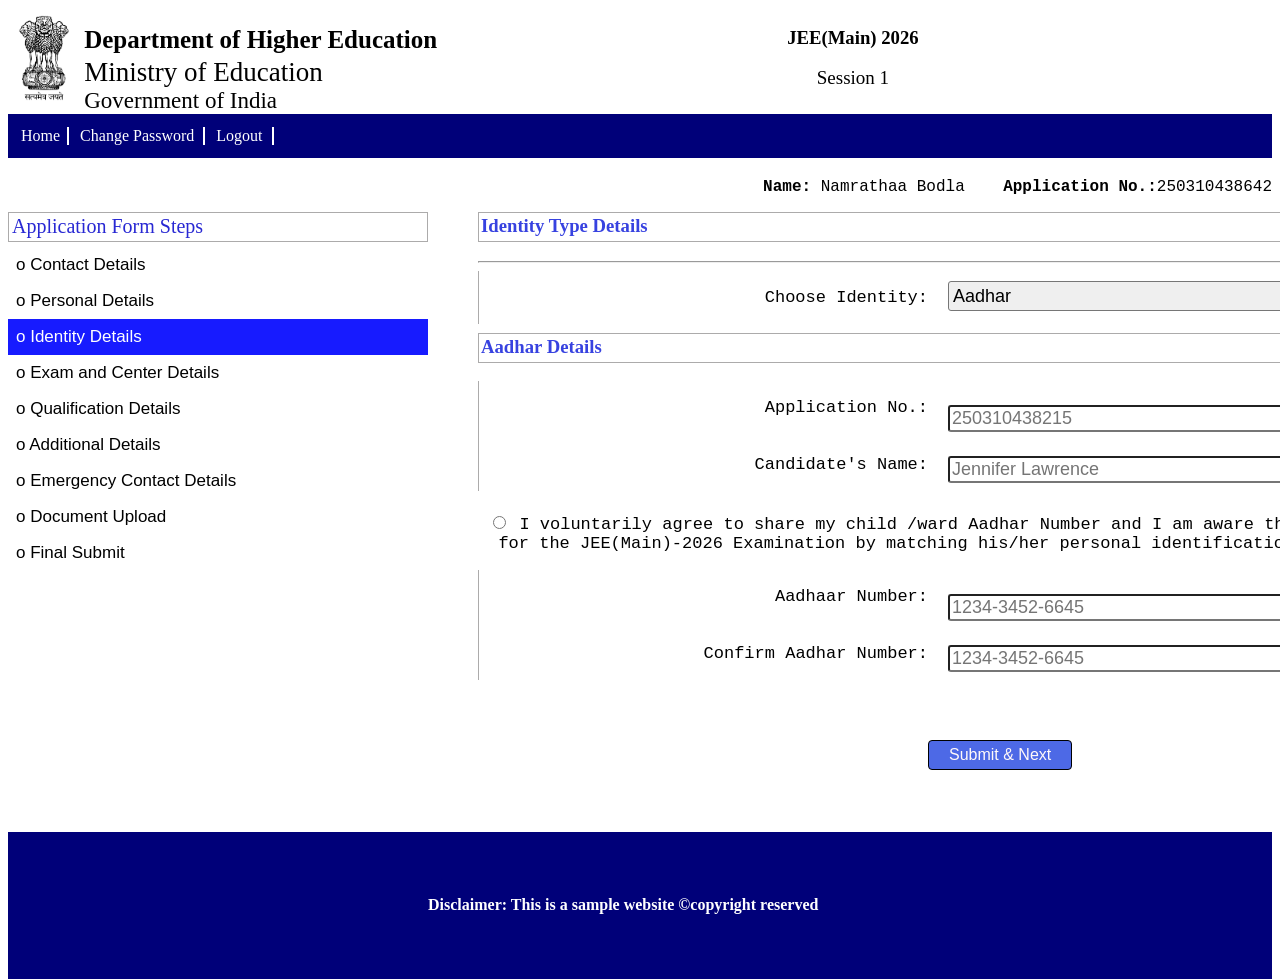
<file: id.html>
<!DOCTYPE html>
<html>
    <head>
        <meta name="viewport" content="width=device-width, initial-scale=1.0">
        <title>JEE MAINS APPLICATION FORM</title>
        <link rel="icon" href="flag.png">
        <link rel="stylesheet" href="form.css">
        <link href="https://fonts.google.com/share?selection.family=Noto+Serif:ital,wght@0,100..900;1,100..900|Roboto:ital,wght@0,100..900;1,100..900">
    </head>
    <body>
    <header>
        <img  id="emblem" src="emblem.avif" height="100px">
        <div class="heading">
            <h1 id="h11">Department of Higher Education</h1>
            <h1 id="h12">Ministry of Education</h1>
            <h2 id="h21">Government of India</h2>
        </div>
        <div class="mainname">
            <h3>JEE(Main) 2026</h3>
            <p>Session 1</p>
        </div>
        
        <div class="navline">
            <div id="home">Home</div>
            <div id="cp">Change Password</div>
            <div id="lo">Logout</div>
        </div>
        <div class="line2">
            <pre><h4>Name:</h4> Namrathaa Bodla    <h4>Application No.:</h4>250310438642</pre>
        </div>
    </header>
    <div class="sidebar">
       <div id="sbheading"> Application Form Steps</div>
           <div class="sbdetails">       
           <div style="padding:8px;"> o Contact Details</div>
           <div style="padding:8px;">o Personal Details</div>
           <div style="padding:8px;color:white; background-color: #171bff;">o Identity Details</div>
           <div style="padding:8px;">o Exam and Center Details</div>
           <div style="padding:8px;">o Qualification Details</div>
           <div style="padding:8px;">o Additional Details</div>
           <div style="padding:8px;">o Emergency Contact Details</div>
           <div style="padding:8px;">o Document Upload</div>
           <div style="padding:8px;">o Final Submit</div>
         </div>
        </div>
    <div class="iddetails">
        <h3>Identity Type Details</h3>
        <hr>
        <form action="ecdetails.html" style="display:contents">
        <div class="iddetailsname">
<pre>
Choose Identity:
</pre>
</div>
<div class="iddetailsdetails">
<select style="border-radius:3px;width:450px; height:30px ;font-size:large; margin-top:10px;display:block">
    <option>Aadhar</option>
    <option>Pancard</option>
    <option>Driving liscense</option>
    <option>Voter ID</option>
</select>
</div>
<div class="iddetailsheading2">
    <h3>Aadhar Details</h3>
</div>
 <div class="iddetailsname">
<pre>
Application No.:


Candidate's Name:
</pre>
</div>
<div class="iddetailsdetails">
    <input type="text"  required placeholder="250310438215" pattern="[0-9]{12}" title="Enter in this format: 1234-4567-6789">
    <input type="text" pattern="[A-Za-z ]+" title="Only letters and spaces allowed" required minlength="3" maxlength="40" placeholder="Jennifer Lawrence">
</div>
<div class="radio">
    <pre> <input type="radio" name="consent" required> I voluntarily agree to share my child /ward Aadhar Number and I am aware that it will be used to establish his/her identity
  for the JEE(Main)-2026 Examination by matching his/her personal identification details available in Aadhar record of UIDAI</pre>
</div>
 <div class="iddetailsname">
<pre>
Aadhaar Number:


Confirm Aadhar Number:
</pre>
</div>
<div class="iddetailsdetails">
    <input type="text"  required placeholder="1234-3452-6645" pattern="[0-9]{4}-[0-9]{4}-[0-9]{4}">
    <input type="text" placeholder="1234-3452-6645" pattern="[0-9]{4}-[0-9]{4}-[0-9]{4}">
</div>
<div class="iddetailssubmit">
        <button> Submit & Next</button>
    </div>
    </form>
</div>

    <footer>
       <div class="ifoot"><h4>Disclaimer: This is a sample website
                        &copy;copyright reserved</h4></div>
    </footer>
    </body>
    </html>
</file>
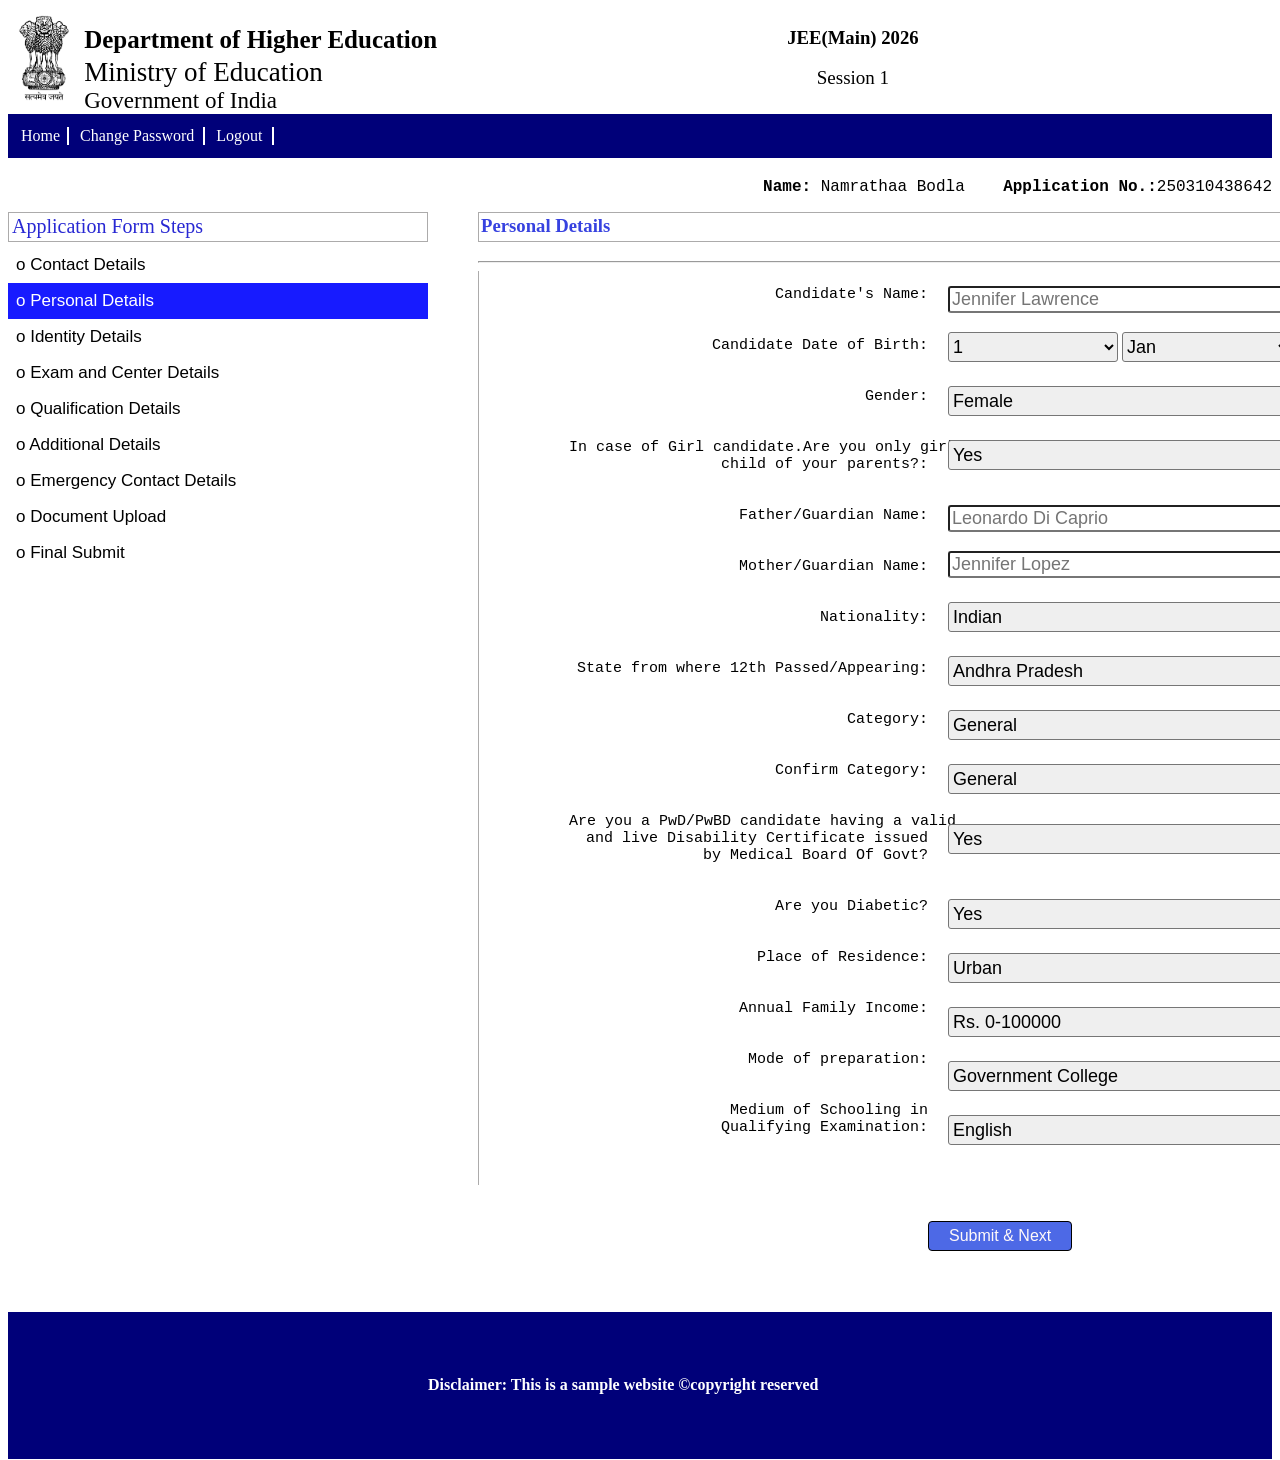
<file: pdetails.html>
<!DOCTYPE html>
<html>
    <head>
        <meta name="viewport" content="width=device-width, initial-scale=1.0">
        <title>JEE MAINS APPLICATION FORM</title>
        <link rel="icon" href="flag.png">
        <link rel="stylesheet" href="form.css">
        <link href="https://fonts.google.com/share?selection.family=Noto+Serif:ital,wght@0,100..900;1,100..900|Roboto:ital,wght@0,100..900;1,100..900">
    </head>
    <body>
    <header>
        <img  id="emblem" src="emblem.avif" height="100px">
        <div class="heading">
            <h1 id="h11">Department of Higher Education</h1>
            <h1 id="h12">Ministry of Education</h1>
            <h2 id="h21">Government of India</h2>
        </div>
        <div class="mainname">
            <h3>JEE(Main) 2026</h3>
            <p>Session 1</p>
        </div>
        
        <div class="navline">
            <div id="home">Home</div>
            <div id="cp">Change Password</div>
            <div id="lo">Logout</div>
        </div>
       <div class="line2">
            <pre><h4>Name:</h4> Namrathaa Bodla    <h4>Application No.:</h4>250310438642</pre>
        </div>
    </header>
    <div class="sidebar">
       <div id="sbheading"> Application Form Steps</div>
           <div class="sbdetails">       
           <div style="padding:8px;"> o Contact Details</div>
           <div style="padding:8px;color:white; background-color: #171bff;">o Personal Details</div>
           <div style="padding:8px;">o Identity Details</div>
           <div style="padding:8px;">o Exam and Center Details</div>
           <div style="padding:8px;">o Qualification Details</div>
           <div style="padding:8px;">o Additional Details</div>
           <div style="padding:8px;">o Emergency Contact Details</div>
           <div style="padding:8px;">o Document Upload</div>
           <div style="padding:8px;">o Final Submit</div>
         </div>
        </div>
    <div class="pdetails">
        <h3>Personal Details</h3>
        <hr>
        <form action="id.html">
        <div class="pdetailsname">
           <pre>Candidate's Name:
  
            
Candidate Date of Birth:


Gender:


In case of Girl candidate.Are you only girl
child of your parents?:


Father/Guardian Name:


Mother/Guardian Name:


Nationality:


State from where 12th Passed/Appearing:


Category:


Confirm Category:


Are you a PwD/PwBD candidate having a valid
and live Disability Certificate issued
by Medical Board Of Govt?


Are you Diabetic?


Place of Residence:


Annual Family Income:


Mode of preparation:


Medium of Schooling in
Qualifying Examination:


</pre>
        </div>
        <div class="pdetailsdetails">
            <input type="text" pattern="[A-Za-z ]+" title="Only letters and spaces allowed" minlength="3" maxlength="30" required placeholder="Jennifer Lawrence">
            <select style="border-radius:3px;width:170px; height:30px ;font-size:large; margin-top:17px;display:inline-block">
                <option>1</option>
                <option>2</option>
                <option>3</option>
                <option>4</option>
                <option>5</option>
                <option>6</option>
                <option>7</option>
                <option>8</option>
                <option>9</option>
                <option>10</option>
                <option>11</option>
                <option>12</option>
                <option>13</option>
                <option>14</option>
                <option>15</option>
                <option>16</option>
                <option>17</option>
                <option>18</option>
                <option>19</option>
                <option>20</option>
                <option>21</option>
                <option>22</option>
                <option>23</option>
                <option>24</option>
                <option>25</option>
                <option>26</option>
                <option>27</option>
                <option>28</option>
                <option>29</option>
                <option>30</option>
                <option>31</option>
</select>
<select style="border-radius:3px;width:170px; height:30px ;font-size:large; margin-top:17px;display:inline-block">
    <option>Jan</option>
    <option>Feb</option>
    <option>Mar</option>
    <option>Apr</option>
    <option>May</option>
    <option>Jun</option>
    <option>Jul</option>
    <option>Aug</option>
    <option>Sept</option>
    <option>Oct</option>
    <option>Nov</option>
    <option>Dec</option>
</select>

<select style="border-radius:3px;width:170px; height:30px ;font-size:large; margin-top:19px;display:inline-block">
    
    <option>2007</option>
    <option>2008</option>
    <option>2009</option>
    <option>2010</option>
    <option>2011</option>
    <option>2012</option>
</select>

<select style="border-radius:3px;width:450px; height:30px ;font-size:large; margin-top:24px;display:block">
    <option>Female</option>
    <option>Male</option>
    <option>Neutral</option>
</select>

<select style="border-radius:3px;width:450px; height:30px ;font-size:large; margin-top:24px;display:block">
    <option>Yes</option>
    <option>No</option>
</select>

<input type="text" pattern="[A-Za-z ]+" title="Only letters and spaces allowed" required minlength="3" maxlength="40" style="margin-top:35px;" placeholder="Leonardo Di Caprio">
<input type="text" pattern="[A-Za-z ]+" title="Only letters and spaces allowed" required minlength="3" maxlength="40" style="margin-top:19px;" placeholder="Jennifer Lopez">

<select style="border-radius:3px;width:450px; height:30px ;font-size:large; margin-top:24px;display:block">
    <option>Indian</option>
    <option>NRI</option>
    <option>OCI</option>
</select>

<select style="border-radius:3px;width:450px; height:30px ;font-size:large; margin-top:24px;display:block">
    <option>Andhra Pradesh</option>
    <option>Arunachal Pradesh</option>
    <option>Assam</option>
    <option>Bihar</option>
    <option>Chhattisgarh</option>
    <option>Goa</option>
    <option>Gujarat</option>
    <option>Haryana</option>
    <option>Himachal Pradesh</option>
    <option>Jharkhand</option>
    <option>Karnataka</option>
    <option>Kerala</option>
    <option>Madhya Pradesh</option>
    <option>Maharashtra</option>
    <option>Manipur</option>
    <option>Meghalaya</option>
    <option>Mizoram</option>
    <option>Nagaland</option>
    <option>Odisha</option>
    <option>Punjab</option>
    <option>Rajasthan</option>
    <option>Sikkim</option>
    <option>Tamil Nadu</option>
    <option>Telangana</option>
    <option>Tripura</option>
    <option>Uttar Pradesh</option>
    <option>Uttarakhand</option>
    <option>West Bengal</option>
    <option>Andaman and Nicobar Islands</option>
    <option>Chandigarh</option>
    <option>Dadra and Nagar Haveli and Daman and Diu</option>
    <option>Jammu and Kashmir</option>
    <option>Ladakh</option>
</select>

<select style="border-radius:3px;width:450px; height:30px ;font-size:large; margin-top:24px;display:block">
    <option>General</option>
    <option>OBC</option>
    <option>SC</option>
    <option>ST</option>
</select>

<select style="border-radius:3px;width:450px; height:30px ;font-size:large; margin-top:24px;display:block">
    <option>General</option>
    <option>OBC</option>
    <option>SC</option>
    <option>ST</option>
</select>

<select style="border-radius:3px;width:450px; height:30px ;font-size:large; margin-top:30px;display:block">
    <option>Yes</option>
    <option>No</option>
</select>

<select style="border-radius:3px;width:450px; height:30px ;font-size:large; margin-top:45px;display:block">
    <option>Yes</option>
    <option>No</option>
</select>

<select style="border-radius:3px;width:450px; height:30px ;font-size:large; margin-top:24px;display:block">
    <option>Urban</option>
    <option>Rural</option>
</select>

<select style="border-radius:3px;width:450px; height:30px ;font-size:large; margin-top:24px;display:block">
    <option>Rs. 0-100000</option>
    <option>Rs. 100001-200000</option>
    <option>Rs. 100001-200000</option>
    <option>Rs. 200001-300000</option>
    <option>Rs. 300001-400000</option>
    <option>Rs. 400001-500000</option>
    <option>Rs. 500001-600000</option>
    <option>Rs. 600001-700000</option>
    <option>Rs. 700001-800000</option>
    <option>Above Rs. 800001</option>
</select>

<select style="border-radius:3px;width:450px; height:30px ;font-size:large; margin-top:24px;display:block">
    <option>Government College</option>
    <option>Private College</option>
    <option>Individual Tuition</option>
    <option>Self-Study</option>
</select>

<select style="border-radius:3px;width:450px; height:30px ;font-size:large; margin-top:24px;display:block">
    <option>English</option>
    <option>Hindi</option>
    <option>Assamese</option>
    <option>Bengali</option>
    <option>Gujarati</option>
    <option>Kannada</option>
    <option>Malayalam</option>
    <option>Marathi</option>
    <option>Odia</option>
    <option>Punjabi</option>
    <option>Tamil</option>
    <option>Telugu</option>
    <option>Urdu</option>
</select>
</div>
<div class="pdetailssubmit">
        <button> Submit & Next</button>
    </div>
    </form>
</div>

 <footer>
       <div class="pfoot"><h4>Disclaimer: This is a sample website
                        &copy;copyright reserved</h4></div>
    </footer>
</body>
</html>
</file>
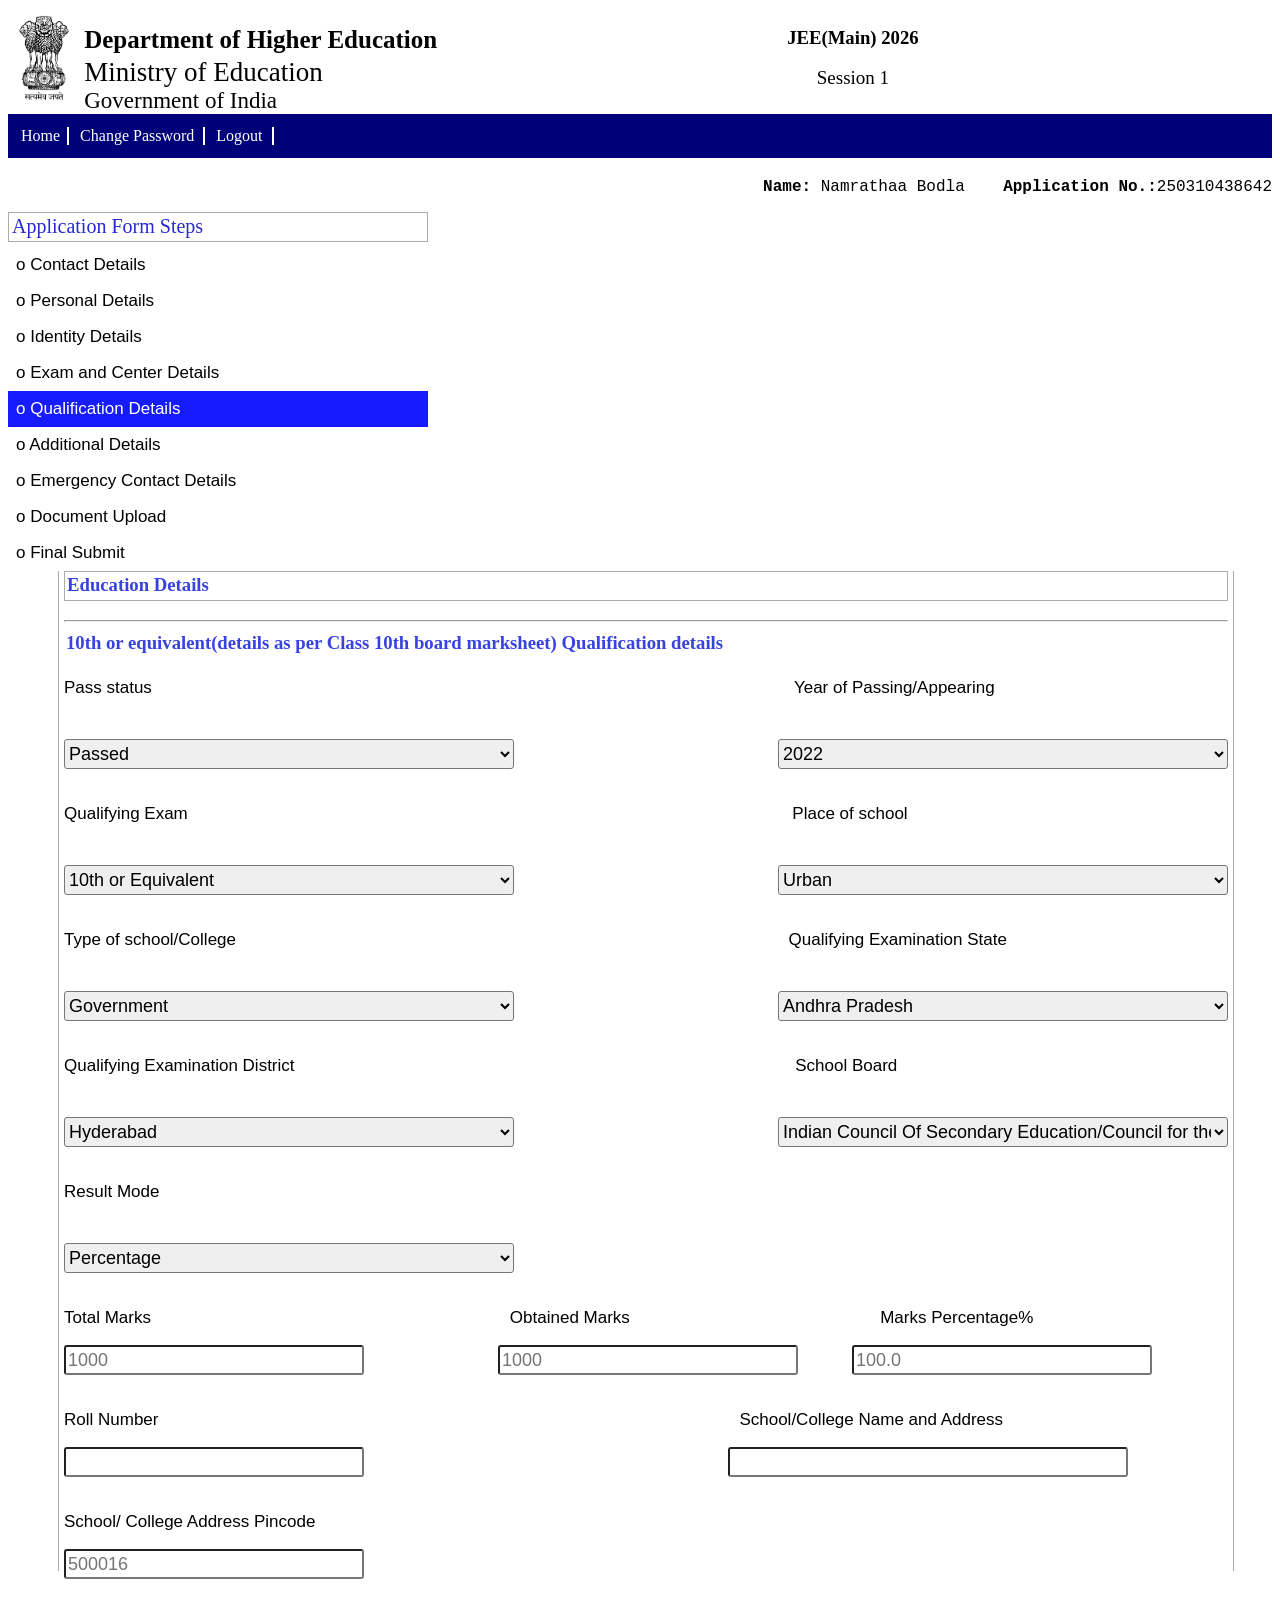
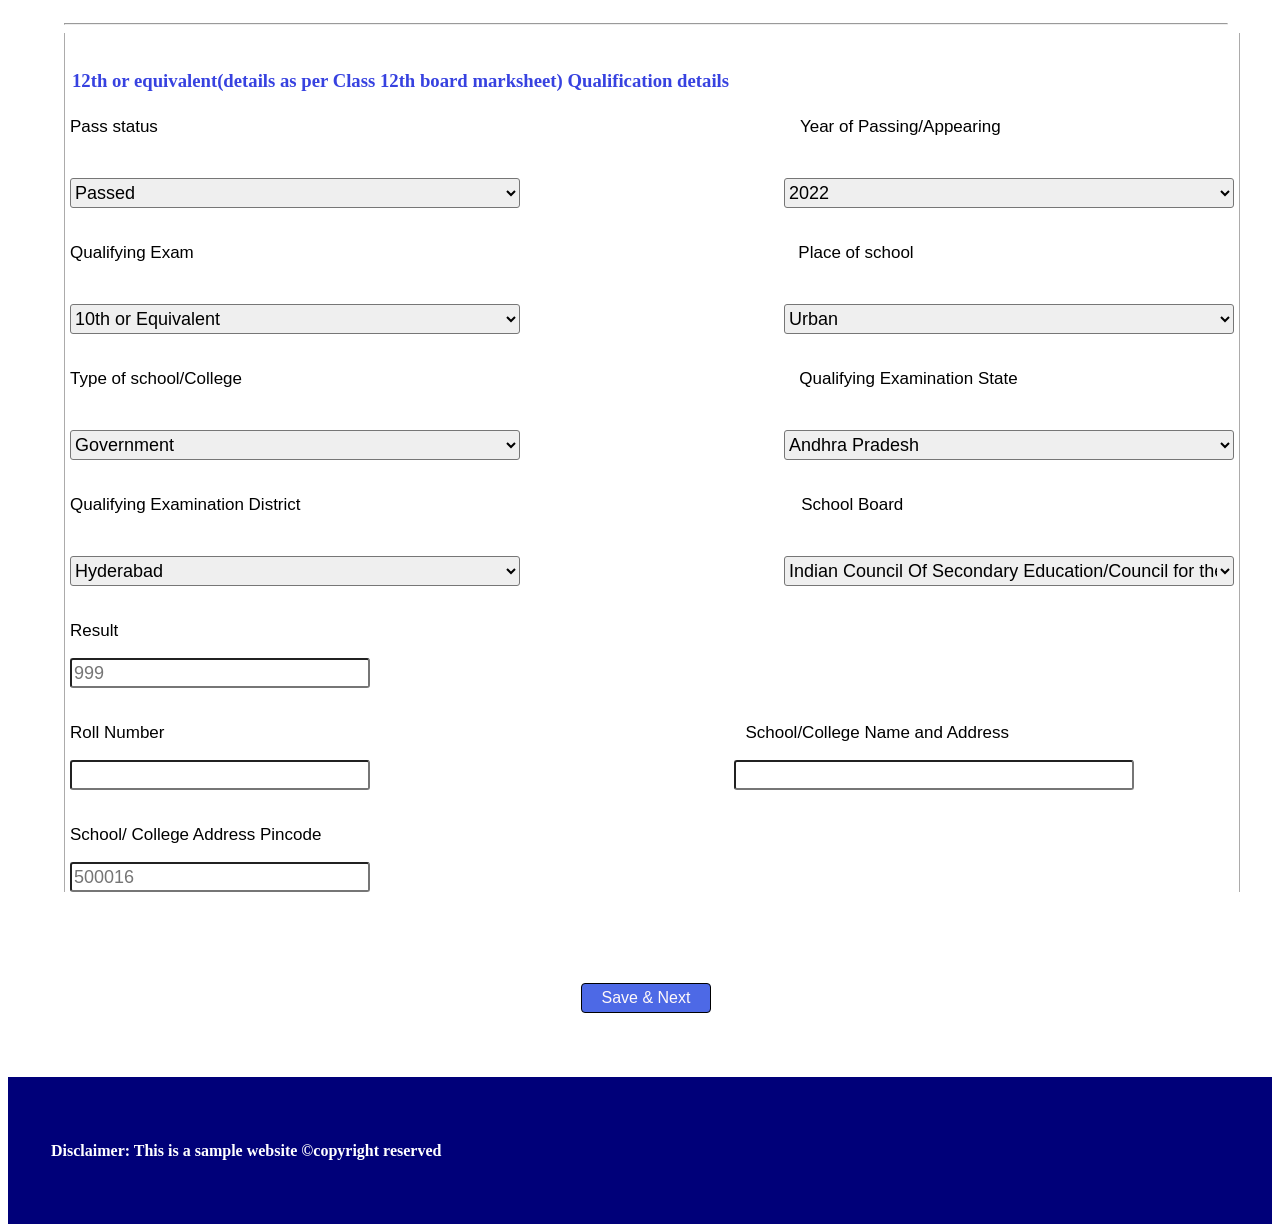
<file: qdetails.html>
<!DOCTYPE html>
<html>
    <head>
      <meta name="viewport" content="width=device-width, initial-scale=1.0">
        <title>JEE MAINS APPLICATION FORM</title>
        <link rel="icon" href="flag.png">
        <link rel="stylesheet" href="form.css">
        <link href="https://fonts.google.com/share?selection.family=Noto+Serif:ital,wght@0,100..900;1,100..900|Roboto:ital,wght@0,100..900;1,100..900">
    </head>
    <body>
    <header>
        <img  id="emblem" src="emblem.avif" height="100px">
        <div class="heading">
            <h1 id="h11">Department of Higher Education</h1>
            <h1 id="h12">Ministry of Education</h1>
            <h2 id="h21">Government of India</h2>
        </div>
        <div class="mainname">
            <h3>JEE(Main) 2026</h3>
            <p>Session 1</p>
        </div>
        
        <div class="navline">
            <div id="home">Home</div>
            <div id="cp">Change Password</div>
            <div id="lo">Logout</div>
        </div>
         <div class="line2">
            <pre><h4>Name:</h4> Namrathaa Bodla    <h4>Application No.:</h4>250310438642</pre>
        </div>
    </header>
    <div class="sidebar">
       <div id="sbheading"> Application Form Steps</div>
           <div class="sbdetails">       
           <div style="padding:8px;"> o Contact Details</div>
           <div style="padding:8px;">o Personal Details</div>
           <div style="padding:8px;">o Identity Details</div>
           <div style="padding:8px;">o Exam and Center Details</div>
           <div style="padding:8px;color:white; background-color: #171bff;">o Qualification Details</div>
           <div style="padding:8px;">o Additional Details</div>
           <div style="padding:8px;">o Emergency Contact Details</div>
           <div style="padding:8px;">o Document Upload</div>
           <div style="padding:8px;">o Final Submit</div>
         </div>
        </div>
    <div class="qdetails">
        <h3>Education Details</h3>
        <hr>
        <form action="adetails.html" style="display:contents">
        <div class="t">
        <h3 style="border:none;">10th or equivalent(details as per Class 10th board marksheet) Qualification details</h3>
         <pre>Pass status                                                                                                                                        Year of Passing/Appearing</pre>
          <select style="width:450px; height:30px ;font-size:large ; margin-top:24px;display:inline-block">
            <option>Passed</option>
            <option>Appearing again</option>
            <option>Failed</option>
          </select>

           <select style="width:450px; height:30px ;font-size:large; margin-top:24px;margin-left:260px;display:inline-block">
            <option>2022</option>
            <option>2023</option>
            <option>2024</option>
          </select>
         <pre style="margin-top:35px;">Qualifying Exam                                                                                                                                Place of school </pre>
           <select style="width:450px; height:30px ;font-size:large; margin-top:24px;margin-left:0px;display:inline-block">
            <option>10th or Equivalent</option>
            <option>Vocational course</option>
          </select>
           <select style="width:450px; height:30px ;font-size:large; margin-top:24px;margin-left:260px;display:inline-block">
            <option>Urban</option>
            <option>Rural</option>
          </select>

          <pre style="margin-top:35px">Type of school/College                                                                                                                     Qualifying Examination State</pre>
           <select style="width:450px; height:30px ;font-size:large; margin-top:24px;display:inline-block">
            <option>Government</option>
            <option>Private Unaided</option>
            <option>Private Aided</option>
          </select>
           <select style="width:450px; height:30px ;font-size:large; margin-top:24px;margin-left:260px;display:inline-block">
            <option>Andhra Pradesh</option>
    <option>Arunachal Pradesh</option>
    <option>Assam</option>
    <option>Bihar</option>
    <option>Chhattisgarh</option>
    <option>Goa</option>
    <option>Gujarat</option>
    <option>Haryana</option>
    <option>Himachal Pradesh</option>
    <option>Jharkhand</option>
    <option>Karnataka</option>
    <option>Kerala</option>
    <option>Madhya Pradesh</option>
    <option>Maharashtra</option>
    <option>Manipur</option>
    <option>Meghalaya</option>
    <option>Mizoram</option>
    <option>Nagaland</option>
    <option>Odisha</option>
    <option>Punjab</option>
    <option>Rajasthan</option>
    <option>Sikkim</option>
    <option>Tamil Nadu</option>
    <option>Telangana</option>
    <option>Tripura</option>
    <option>Uttar Pradesh</option>
    <option>Uttarakhand</option>
    <option>West Bengal</option>
    <option>Andaman and Nicobar Islands</option>
    <option>Chandigarh</option>
    <option>Dadra and Nagar Haveli and Daman and Diu</option>
    <option>Jammu and Kashmir</option>
    <option>Ladakh</option>
    </select>
    <pre style="margin-top:35px;">Qualifying Examination District                                                                                                          School Board</pre>
     <select style="width:450px; height:30px ;font-size:large; margin-top:24px;display:inline-block">
            <option>Hyderabad</option>
            <option>Agra</option>
            <option>Jaipur</option>
            <option>Bengaluru</option>
          </select> 
          
          <select style="width:450px; height:30px ;margin-left:260px;font-size:large; margin-top:24px;display:inline-block">
            <option>Indian Council Of Secondary Education/Council for the Indian School Certificate Examinations</option>
            <option>State Board</option>
            <option>CBSE</option>
          </select>
          <pre style="margin-top:35px;">Result Mode</pre>
          <select style="width:450px; height:30px ;font-size:large; margin-top:24px;display:inline-block">
            <option>Percentage</option>
            <option>Grade</option>
            <option>GPA</option>
          </select>
          <pre style="margin-top:35px;">Total Marks                                                                            Obtained Marks                                                     Marks Percentage%</pre>
           <input type="text" required maxlength="4" minlength="4" style="height:30px;width:300px;font-size:large" placeholder="1000" pattern="[0-9]{4}">
           <input type="text" required maxlength="4" minlength="4" style="height:30px;width:300px;margin-left:130px;font-size:large" placeholder="1000" pattern="[0-9]{4}">
           <input type="number" required style="height:30px;width:300px;margin-left:50px;font-size:large" placeholder="100.0" min="0" step="0.1">
           <pre style="margin-top:35px;">Roll Number                                                                                                                           School/College Name and Address</pre>
             <input type="number" required title="as per tenth hall ticket" style="height:30px;width:300px;font-size:large">
             <input type="text" required minlength="20" maxlength="200" style="height:30px;width:400px;margin-left:360px;font-size:large" >
             <pre style="margin-top:35px;">School/ College Address Pincode</pre>
             <input type="text"required maxlength="6" minlength="6" style="height:30px;width:300px;font-size:large" placeholder="500016" >
        
        </div>
        <br>
        <br>
        <hr>

        <div class="tw">

        <h3 style="border:none;margin-top:35px;">12th or equivalent(details as per Class 12th board marksheet) Qualification details</h3>
         <pre>Pass status                                                                                                                                        Year of Passing/Appearing</pre>
          <select style="width:450px; height:30px ;font-size:large ; margin-top:24px;display:inline-block">
            <option>Passed</option>
            <option>Appearing again</option>
            <option>Failed</option>
          </select>

           <select style="width:450px; height:30px ;font-size:large; margin-top:24px;margin-left:260px;display:inline-block">
            <option>2022</option>
            <option>2023</option>
            <option>2024</option>
          </select>
         <pre style="margin-top:35px;">Qualifying Exam                                                                                                                                Place of school </pre>
           <select style="width:450px; height:30px ;font-size:large; margin-top:24px;margin-left:0px;display:inline-block">
            <option>10th or Equivalent</option>
            <option>Vocational course</option>
          </select>
           <select style="width:450px; height:30px ;font-size:large; margin-top:24px;margin-left:260px;display:inline-block">
            <option>Urban</option>
            <option>Rural</option>
          </select>

          <pre style="margin-top:35px">Type of school/College                                                                                                                      Qualifying Examination State</pre>
           <select style="width:450px; height:30px ;font-size:large; margin-top:24px;display:inline-block">
            <option>Government</option>
            <option>Private Unaided</option>
            <option>Private Aided</option>
          </select>
           <select style="width:450px; height:30px ;font-size:large; margin-top:24px;margin-left:260px;display:inline-block">
            <option>Andhra Pradesh</option>
    <option>Arunachal Pradesh</option>
    <option>Assam</option>
    <option>Bihar</option>
    <option>Chhattisgarh</option>
    <option>Goa</option>
    <option>Gujarat</option>
    <option>Haryana</option>
    <option>Himachal Pradesh</option>
    <option>Jharkhand</option>
    <option>Karnataka</option>
    <option>Kerala</option>
    <option>Madhya Pradesh</option>
    <option>Maharashtra</option>
    <option>Manipur</option>
    <option>Meghalaya</option>
    <option>Mizoram</option>
    <option>Nagaland</option>
    <option>Odisha</option>
    <option>Punjab</option>
    <option>Rajasthan</option>
    <option>Sikkim</option>
    <option>Tamil Nadu</option>
    <option>Telangana</option>
    <option>Tripura</option>
    <option>Uttar Pradesh</option>
    <option>Uttarakhand</option>
    <option>West Bengal</option>
    <option>Andaman and Nicobar Islands</option>
    <option>Chandigarh</option>
    <option>Dadra and Nagar Haveli and Daman and Diu</option>
    <option>Jammu and Kashmir</option>
    <option>Ladakh</option>
    </select>
    <pre style="margin-top:35px;">Qualifying Examination District                                                                                                          School Board</pre>
     <select style="width:450px; height:30px ;font-size:large; margin-top:24px;display:inline-block">
            <option>Hyderabad</option>
            <option>Agra</option>
            <option>Jaipur</option>
            <option>Bengaluru</option>
          </select> 
          
          <select style="width:450px; height:30px ;margin-left:260px;font-size:large; margin-top:24px;display:inline-block">
            <option>Indian Council Of Secondary Education/Council for the Indian School Certificate Examinations</option>
            <option>State Board</option>
            <option>CBSE</option>
          </select>
          
          <pre style="margin-top:35px;">Result</pre>
           <input type="number" required min="0" max="1000" style="height:30px;width:300px;font-size:large" placeholder="999">
           
           <pre style="margin-top:35px;">Roll Number                                                                                                                           School/College Name and Address</pre>
             <input type="text" required title="as mentioned in 12th hall ticket" style="height:30px;width:300px;font-size:large">
             <input type="text" required minlength="20"  maxlength="200" style="height:30px;width:400px;margin-left:360px;font-size:large">
             <pre style="margin-top:35px;">School/ College Address Pincode</pre>
             <input type="text" required maxlength="6" minlength="6" style="height:30px;width:300px;font-size:large" placeholder="500016" >
            </div>
        <div class="qdetailssubmit">
        <button> Save & Next</button>
      </div>
      </form>
        </div>
        
    <footer>
       <div class="qfoot"><h4>Disclaimer: This is a sample website
                        &copy;copyright reserved</h4></div>
    </footer>
    </body>
    </html>
</file>
<file: form.css>
*{
    box-sizing:border-box;
}
.heading{
    display:inline-block;
      
}
#h11{
    font-size: 25px;
    margin:0px;
    padding-bottom:0px;
      
}
#h12{
    font-size: 27px;
    font-weight: normal;
    margin:0px;
    padding-top:3px;
    
}
#h21{
    font-size: 23px;
    font-weight: lighter;
    margin:0px;

}
header{
    background-color: white;
      
}
.mainname{
     
    display: inline-block;
    margin-left:350px;
    position: absolute;
    text-align: center;
}
.mainname p{
   
    font-size: 19px;
    font-weight: 530;
    margin-top: 0px;
    padding:0px;
}

.navline{
      
    background-color: rgb(0, 0, 121);
    color: white;
    font-size: 16px;
    padding:13px;
    margin-bottom: 20px;
}
#home{
      
display: inline-block; 
padding-right:7px;
border-right: 2px solid white;
}
#cp{
     
padding-right:9px;
border-right: 2px solid white;
display: inline-block;
padding-left:7px;
}
#lo{
     
padding-right:9px;
border-right: 2px solid white;
display: inline-block;
padding-left:7px;
}
.line2{
      
    text-align: right; 
    font-size:large;
    font-family: Arial, Helvetica, sans-serif;  
}
.line2 h4{
      
    display:inline;
}
#sbheading{
     
     display: inline-block;
    font-size: 20px;
    color: rgb(40, 40, 211);
    font-weight:540;
    font-style:"roboto";
     border:1px solid rgb(172, 171, 171);
     text-align:left;
     height:30px;
     width:420px;
          padding-top: 2px;
     padding-left: 3px;
    }
    .sbdetails{
        margin-top:5px;
        font-size:17px;
        font-family: 'Gill Sans', 'Gill Sans MT', Calibri, 'Trebuchet MS', sans-serif;
        }
   .sidebar{
    display:block;
    float:left;

   }
   .contact {
    display: inline-block;
       background-color: white;
    margin-left: 50px;
    position:absolute;
    margin-right: 0px;
    } 
    .contact h3{
        margin-top: 0px;
        height:30px;
        width:70vw;
        padding:2px;
        border:1px solid rgb(172, 171, 171);
        color: rgb(55, 66, 224);
    }
    .contactname{

        font-size: 18px;
        font-family: 'Gill Sans', 'Gill Sans MT', Calibri, 'Trebuchet MS', sans-serif;
        padding-left: 90px;
        text-align: right;
        display: block;
        float:left;
        border-left:1px solid rgb(172, 171, 171);
    }
    .contactdetails{
        
         margin-top:10px; 
        display:inline-block;
        position:absolute;
        margin-left:20px;
        padding-right:460px;
        border-right:1px solid  rgb(172, 171, 171);
     }
     .contactdetails input{
          
        height:27px;
        width:450px;
        font-size: large;
        display:block;
        margin-top:12px;
        border-radius:3px;
     }
     .contactsubmit{
       
       position:relative;
       top:400px;
       text-align:left;
    }
    .contactsubmit button{
         
        padding-left:20px;
         padding-right:20px;
          padding-top:5px;
           padding-bottom:5px;
           border:1px solid black ;
           border-radius: 4px;
           font-size:16px;
         background-color: rgb(77, 105, 230);
      color:rgb(255, 249, 249);
    }
    .contactsubmit a{
        text-decoration: none;
        color: white;
    }
    .contactsubmit a:hover{
        text-decoration: none;
    }
    .contactsubmit a:visited{
        color: white;
    }
    .ffoot{
    background-color: rgb(0, 0, 121);
    color: white;
    font-size: 16px;
    padding:43px;
    position: relative;
    top:520px;
}



    .pdetails {
    display: inline-block;
       background-color: white;
    margin-left: 50px;
    position:absolute;
    height:1000px;
    width:1170px;
    margin-right: 0px;
    } 
    .pdetails h3{
        margin-top: 0px;
        height:30px;
        padding:2px;
        border:1px solid rgb(172, 171, 171);
        color: rgb(55, 66, 224);
    }
    .pdetailsname{
        width:450px;
        font-size: 15px;
        font-family: 'Gill Sans', 'Gill Sans MT', Calibri, 'Trebuchet MS', sans-serif;
        padding-left: 90px;
        text-align: right;
        display: block;
        float:left;
        border-left:1px solid rgb(172, 171, 171);
    }
    .pdetailsdetails{
        width:610px;
        display:inline-block;
        position:absolute;
        margin-left:20px;
        border-right:1px solid  rgb(172, 171, 171);
     }
     .pdetailsdetails input{
        border-radius:3px;
        height:27px;
        width:450px;
        font-size: large;
        display:block;
        margin-top:15px;
     }
     .pdetailssubmit{
        
        position: relative;
        top:950px;
        left:0px;
    }
    .pdetailssubmit button{
        padding-left:20px;
         padding-right:20px;
          padding-top:5px;
           padding-bottom:5px;
           border:1px solid black ;
           border-radius: 4px;
           font-size:16px;
         background-color: rgb(77, 105, 230);
      color:rgb(255, 249, 249);
    }
    .pdetailssubmit a{
        text-decoration: none;
    }
    .pdetailssubmit a:hover{
        text-decoration: none;
    }
    .pdetailssubmit a:visited{
        color: white;
    }
    .pfoot{
         background-color: rgb(0, 0, 121);
    color: white;
    font-size: 16px;
    padding:43px;
        position:relative;
        top:1100px;
    }
    
    

    .iddetails {
    display: inline-block;
    background-color: white;
    margin-left: 50px;
    position:absolute;
    height:auto;
    width:auto;
    margin-right: 0px;
     

    
    } 
    .iddetails h3{
        margin-top: 0px;
        height:30px;
        padding:2px;
        border:1px solid rgb(172, 171, 171);
        color: rgb(55, 66, 224);
    }
    .iddetailsname{
        border-left:1px solid rgb(172, 171, 171);
        width:450px;
        font-size: 17px;
        font-family: 'Gill Sans', 'Gill Sans MT', Calibri, 'Trebuchet MS', sans-serif;
        padding-left: 90px;
        text-align: right;
        display: block;
        float:left;
            }
    .iddetailsdetails{
         border-right:1px solid rgb(172, 171, 171);
        width:760px;
        display:inline-block;
        position:absolute;
        margin-left:20px;  
             
     }
     .iddetailsheading2{
        display: block;
        margin-top:70px;
     }
     .iddetailsdetails input{
        height:27px;
        width:450px;
        font-size: large;
        display:block;
        margin-top:24px;
        border-radius:3px;
     }
     .radio{
        display:block;
        margin-top:150px;
        font-size: 17px;
        font-family: 'Gill Sans', 'Gill Sans MT', Calibri, 'Trebuchet MS', sans-serif;
     }
     .iddetailssubmit{
        top:170px;
        position:relative;
        text-align:left;
    }
    .iddetailssubmit button{
        padding-left:20px;
         padding-right:20px;
          padding-top:5px;
           padding-bottom:5px;
           border:1px solid black ;
           border-radius: 4px;
           font-size:16px;
         background-color: rgb(77, 105, 230);
      color:rgb(255, 249, 249);
    }
    .iddetailssubmit a{
        text-decoration: none;
    }
    .iddetailssubmit a:hover{
        text-decoration: none;
    }
    .iddetailssubmit a:visited{
        color: white;
    }
    .ifoot{
         background-color: rgb(0, 0, 121);
    color: white;
    font-size: 16px;
    padding:43px;
        position:relative;
        top:620px;
    }


.ecdetails {
    display: inline-block;
       background-color: white;
    margin-left: 50px;
    position:absolute;
    height:1000px;
    width:1170px;
    margin-right: 0px;
    border-left:1px solid rgb(172, 171, 171);
    border-right:1px solid rgb(172, 171, 171);
    } 
    .ecdetails h3{
        margin-top: 0px;
        height:30px;
        padding:2px;
        border:1px solid rgb(172, 171, 171);
        color: rgb(55, 66, 224);
    }
    .ecdetailsname{
        font-family: 'Gill Sans', 'Gill Sans MT', Calibri, 'Trebuchet MS', sans-serif;
        width:450px;
        font-size: 17px;
        padding-left: 90px;
        text-align: right;
        display: block;
        float:left;
        
    }
    .ecdetailsdetails{
        width:250px;
        display:inline-block;
        position:relative;
        right:345px;
        top:262px;
     }
     .ecdetailsdetails select{
        border-radius:3px;
     }
     .ecdetailsdetails input{
        border-radius:3px;
        height:27px;
        width:450px;
        font-size: large;
        display:block;
        margin-top:15px;
     }
     .ecdetailssubmit{
        position: relative;
        top:110px;
        left:0px;
         
    }
    .ecdetailssubmit button{
        padding-left:20px;
         padding-right:20px;
          padding-top:5px;
           padding-bottom:5px;
           border:1px solid black ;
           border-radius: 4px;
           font-size:16px;
         background-color: rgb(77, 105, 230);
      color:rgb(255, 249, 249);
    }
    .ecdetailssubmit a{
        text-decoration: none;
    }
    .ecdetailssubmit a:hover{
        text-decoration: none;
    }
    .ecdetailssubmit a:visited{
        color: white;
    }


    .applyfor pre{
       display: inline-block;
       
        }
    .applyfor{
        border: 2px solid black;
        display:inline-block;
        width:190px;
        padding:0px;
        position: relative;
        left:50px;
        bottom:400px;
        border-radius:3px;
    }
    .session pre{
       display: inline-block;
        }
    .session{
        border: 2px solid black;
        display:inline-block;
        width:190px;
        padding:0px;
        bottom:300px;
        right:150px;
        position: relative;
        border-radius:3px;
    }
    .ecdetailsdetails2{
        width:250px;
        display:inline-block;
        position:relative;
        bottom:233px;
        left:320px;
        
     }
     .ecfoot{
         background-color: rgb(0, 0, 121);
    color: white;
    font-size: 16px;
    padding:43px;
        position:relative;
        top:1020px;
    }




.qdetails {
    display: inline-block;
       background-color: rgb(255, 255, 255);
    margin-left: 50px;

    height:1000px;
    width:auto;
    margin-right: 0px;
    padding-left: 5px;
    border-left:1px solid rgb(172, 171, 171);
    padding-right: 5px;
    border-right:1px solid rgb(172, 171, 171);
    } 
    .tw {
    display: inline-block;
       background-color: rgb(255, 255, 255);
    margin-left: 0px;
    position:absolute;
    height:auto;
    width:auto;
    margin-right: 0px;
    margin-left:0px;
    padding-left: 5px;
    border-left:1px solid rgb(172, 171, 171);
    padding-right: 5px;
    border-right:1px solid rgb(172, 171, 171);
    } 
    .qdetails pre{
        font-size: 17px;
        font-family: 'Gill Sans', 'Gill Sans MT', Calibri, 'Trebuchet MS', sans-serif;
    }
    .qdetails h3{
        margin-top: 0px;
        height:30px;
        padding:2px;
        border:1px solid rgb(172, 171, 171);
        color: rgb(55, 66, 224);
    }
    .qdetails select{
        border-radius:3px;
    }
    .qdetails input{
          border-radius:3px;
    }
    .qdetailssubmit{
        position: relative;
        top:950px;
        text-align: center;
    }
    .qdetailssubmit button{
        padding-left:20px;
         padding-right:20px;
          padding-top:5px;
           padding-bottom:5px;
           border:1px solid black ;
           border-radius: 4px;
           font-size:16px;
         background-color: rgb(77, 105, 230);
      color:rgb(255, 249, 249);
       
    }
    .qdetailssubmit a{
        text-decoration: none;
    }
    .qdetailssubmit a:hover{
        text-decoration: none;
    }
    .qdetailssubmit a:visited{
        color: white;
    }
    .qfoot{
         background-color: rgb(0, 0, 121);
    color: white;
    font-size: 16px;
    padding:43px;
        position:relative;
        top:1020px;
    }


    .adetails {
    display: inline-block;
       background-color: white;
    margin-left: 50px;
    position:absolute;
    height:1000px;
    width:1170px;
    margin-right: 0px;
    } 
    .adetails h3{
        margin-top: 0px;
        height:30px;
        padding:2px;
        border:1px solid rgb(172, 171, 171);
        color: rgb(55, 66, 224);
    }
    .adetailsname{
        margin-right:40px;
        width:450px;
        font-size: 17px;
        font-family: 'Gill Sans', 'Gill Sans MT', Calibri, 'Trebuchet MS', sans-serif;
        padding-left: 70px;
        text-align: right;
        display: block;
        float:left;
        border-left:1px solid rgb(172, 171, 171);
    }
    .adetails select{
        border-radius:3px;
    }
    .adetailsdetails{
        width:560px;
        display:inline-block;
        position:absolute;
        margin-left:20px;
        padding-right:28px;
        border-right:1px solid  rgb(172, 171, 171);
     }
     .adetailssubmit{
        position: relative;
        top:380px;
        left:0px;
    }
    .adetailssubmit button{
        padding-left:20px;
         padding-right:20px;
          padding-top:5px;
           padding-bottom:5px;
           border:1px solid black ;
           border-radius: 4px;
           font-size:16px;
         background-color: rgb(77, 105, 230);
      color:rgb(255, 249, 249);
    }
    .adetailssubmit a{
        text-decoration: none;
    }
    .adetailssubmit a:hover{
        text-decoration: none;
    }
    .adetailssubmit a:visited{
        color: white;
    }
    .afoot{
         background-color: rgb(0, 0, 121);
    color: white;
    font-size: 16px;
    padding:43px;
        position:relative;
        top:520px;
    }


    .edetails {
    display: inline-block;
       background-color: white;
    margin-left: 50px;
    position:absolute;
    height:1000px;
    width:1170px;
    margin-right: 0px;
    } 
    .edetails h3{
        margin-top: 0px;
        height:30px;
        padding:2px;
        border:1px solid rgb(172, 171, 171);
        color: rgb(55, 66, 224);
    }
    .edetailsname{
        
        width:450px;
        font-size: 17px;
        font-family: 'Gill Sans', 'Gill Sans MT', Calibri, 'Trebuchet MS', sans-serif;
        padding-left: 90px;
        text-align: right;
        display: block;
        float:left;
        border-left:1px solid rgb(172, 171, 171);
    }
    .edetailsdetails{
        width:560px;
        padding-left:45px;
        display:inline-block;
        position:absolute;
        margin-left:20px;
        border-right:1px solid  rgb(172, 171, 171);
     }
     .edetailsdetails select{
        border-radius:3px;
     }
     .edetailsdetails input{
        border-radius:3px;
     }
     .edetailssubmit{
        position: relative;
        top:380px;
        left:0px;
    }
    .edetailssubmit button{
        padding-left:20px;
         padding-right:20px;
          padding-top:5px;
           padding-bottom:5px;
           border:1px solid black ;
           border-radius: 4px;
           font-size:16px;
         background-color: rgb(77, 105, 230);
      color:rgb(255, 249, 249);
    }
    .edetailssubmit a{
      text-decoration: none;
    }
    .edetailssubmit a:hover{
        text-decoration: none;
    }
    .edetailssubmit a:visited{
        color: white;
    }
     .efoot{
         background-color: rgb(0, 0, 121);
    color: white;
    font-size: 16px;
    padding:43px;
        position:relative;
        top:520px;
    }

    .fdetails {
    display: inline-block;
       background-color: white;
    margin-left: 50px;
    position:absolute;
    height:1000px;
    width:1170px;
    margin-right: 0px;
    } 
    .fdetails h3{
        margin-top: 0px;
        height:30px;
        padding:2px;
        border:1px solid rgb(172, 171, 171);
        color: rgb(55, 66, 224);
    }
    .tableheading th{
        border:1px solid black;
        border-left:none;
        padding-right:70px;
        padding-left:90px;
        background-color: #c4ffff;
       
    }
    .content td{
        padding-right:0px;
         border:1px solid black;
         font-size:17px;
         font-family: 'Gill Sans', 'Gill Sans MT', Calibri, 'Trebuchet MS', sans-serif;
       
    } 
    .name{
        margin-right:40px;
        display:inline-block;
        width:123px;
    }
    .namedetails{
         
        display:inline-block;
    }
    .fdetailssubmit{
        
        position: relative;
        top:70px;
        text-align:center;
    }
    .fdetailssubmit button{
        padding-left:20px;
         padding-right:20px;
          padding-top:5px;
           padding-bottom:5px;
           border:1px solid black ;
           border-radius: 4px;
           font-size:16px;
         background-color: rgb(77, 105, 230);
      color:rgb(255, 249, 249);
    }
    .fdetailssubmit a{
      text-decoration: none;
    }
    .fdetailssubmit a:hover{
        text-decoration: none;
    }
    .fdetailssubmit a:visited{
        color: white;
    }
    .fifoot{
         background-color: rgb(0, 0, 121);
    color: white;
    font-size: 16px;
    padding:43px;
        position:relative;
        top:690px;
    }
    .msg{
        border:5px solid white;
        height:120px;
        width:600px;
        text-align: center;
        font-size: 25px;
        font-weight: bold;
        font-family: Verdana, Geneva, Tahoma, sans-serif;
        position: relative;
        left:550px;
        border-radius: 5px;
        color:white;
    }
    .fsb{
     background-image:url( background.jpeg);
    background-repeat: no-repeat;
    background-position: center;
    background-attachment: fixed;
    background-size: cover;
    
    }
</file>
